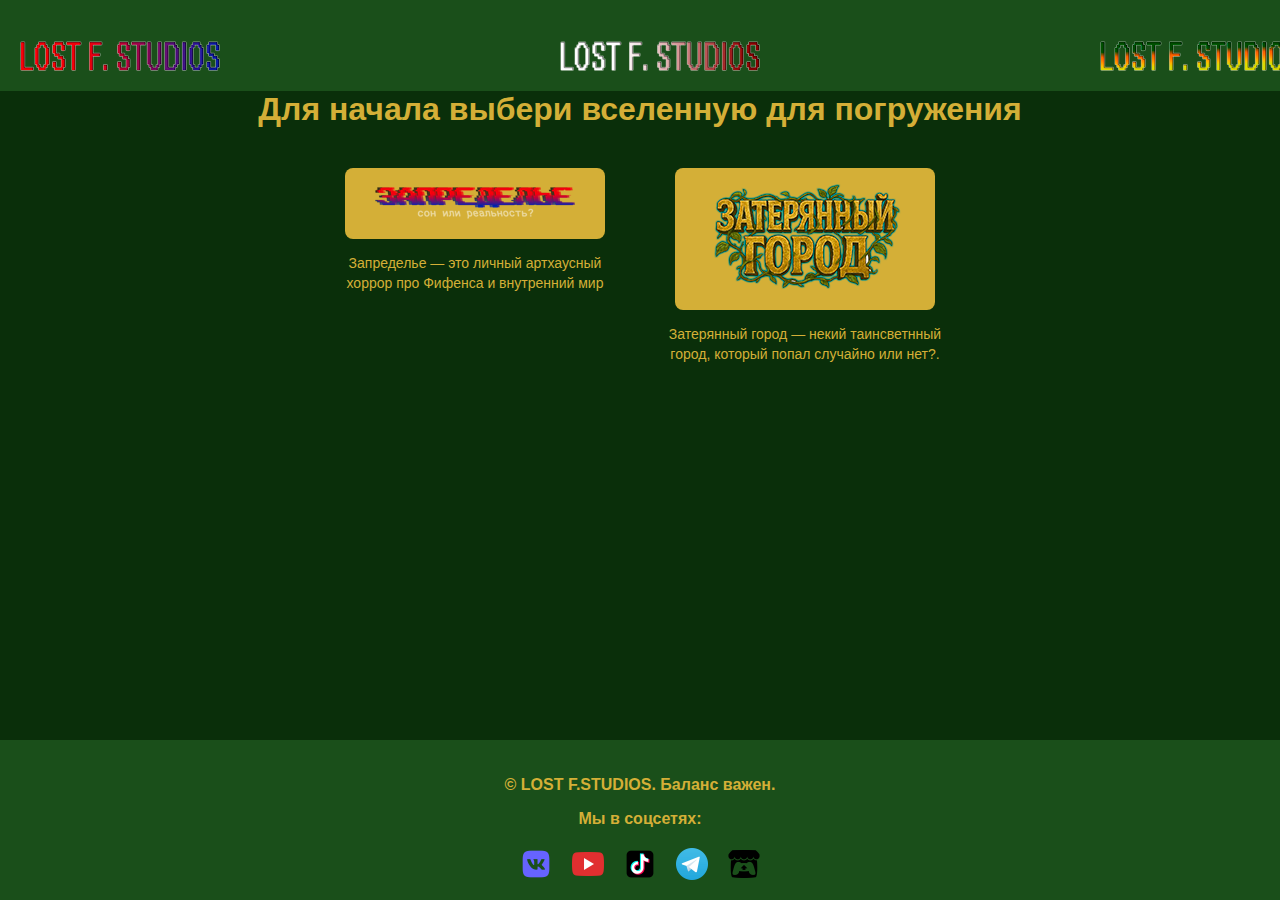
<file: index.html>
<!DOCTYPE html>
<html lang="ru">
<head>
    <meta charset="UTF-8">
    <meta name="viewport" content="width=device-width, initial-scale=1.0">
    <title>LOST F.STUDIOS | Портал вселенных</title>
    <link rel="stylesheet" href="style.css">
	<link rel="icon" type="image/x-icon" href="icon.png">
</head>
<body class="theme-lost-city"> <!-- Изначально активна тема Затерянного Города -->

    <!-- ШАПКА -->
    <header class="header">
        <div class="logomain">
            <img src="lfslogob.png" alt="LFS Запределье">
            <img src="lfslogoc.png" alt="LFS Канал">
            <img src="lfslogols.png" alt="LFS ЗГ">
        </div>
    </header>

    <!-- ЦЕНТР - НАВИГАЦИЯ ПО ВСЕЛЕННЫМ -->
		
    <main class="main">
    <h1 div class="main_title">Для начала выбери вселенную для погружения</h1>
    
    <div class="universes-tabs">
        
        <!-- Вселенная 1 -->
        <div class="universe-option">
            <a href ="mainb.html" class="tab-button" data-theme="theme-beyond" onclick="changeTheme('theme-beyond')"><img src="logob.png" alt="Запределье"></a>
            <!-- ОПИСАНИЕ -->
            <p class="universe-description">Запределье — это личный артхаусный хоррор про Фифенса и внутренний мир</p>
        </div>
        
        <!-- Вселенная 2 -->
        <div class="universe-option">
            <a href ="mainl.html" class="tab-button" data-theme="theme-lost-city" onclick="changeTheme('theme-lost-city')"> <img src="logocity.png" alt="Затерянный город"></a>
            <!-- ОПИСАНИЕ -->
            <p class="universe-description">Затерянный город — некий таинсветнный город, который попал случайно или нет?.</p>
        </div>
        
    </div>
</main>

    <!-- ПОДВАЛ -->
    <footer class="footer">
        <div class="footer-content">
            <p>© LOST F.STUDIOS. Баланс важен.</p>
			<p>Мы в соцсетях:</p>
			<div class="social-links">
    <a href="https://vk.com/pvz2_atlantis" target="_blank" class="social-link">
        <img src="icons/vk.png" alt="Мы ВКонтакте">
    </a>
    <a href="https://www.youtube.com/@Fifens/videos" target="_blank" class="social-link">
        <img src="icons/youtube.png" alt="Наш YouTube">
    </a>
    <a href="https://www.tiktok.com/@fkruton?_t=ZN-8wLGDnD1auE&_r=1" target="_blank" class="social-link">
        <img src="icons/tiktok.png" alt="Наш tiktok">
    </a>
    <a href="https://t.me/+WqikJVV6C3hkYzY6" target="_blank" class="social-link">
        <img src="icons/telegram.png" alt="Наш Telegram">
    </a>
    <a href="https://itch.io" target="_blank" class="social-link">
        <img src="icons/itch.png" alt="Наш Itch.io">
    </a>
    <!-- Добавляй другие соцсети по аналогии -->
</div>
            <!-- Сюда потом добавишь ссылки на соцсети -->
        </div>
    </footer>

    <script src="script.js"></script>
</body>
</html>
</file>
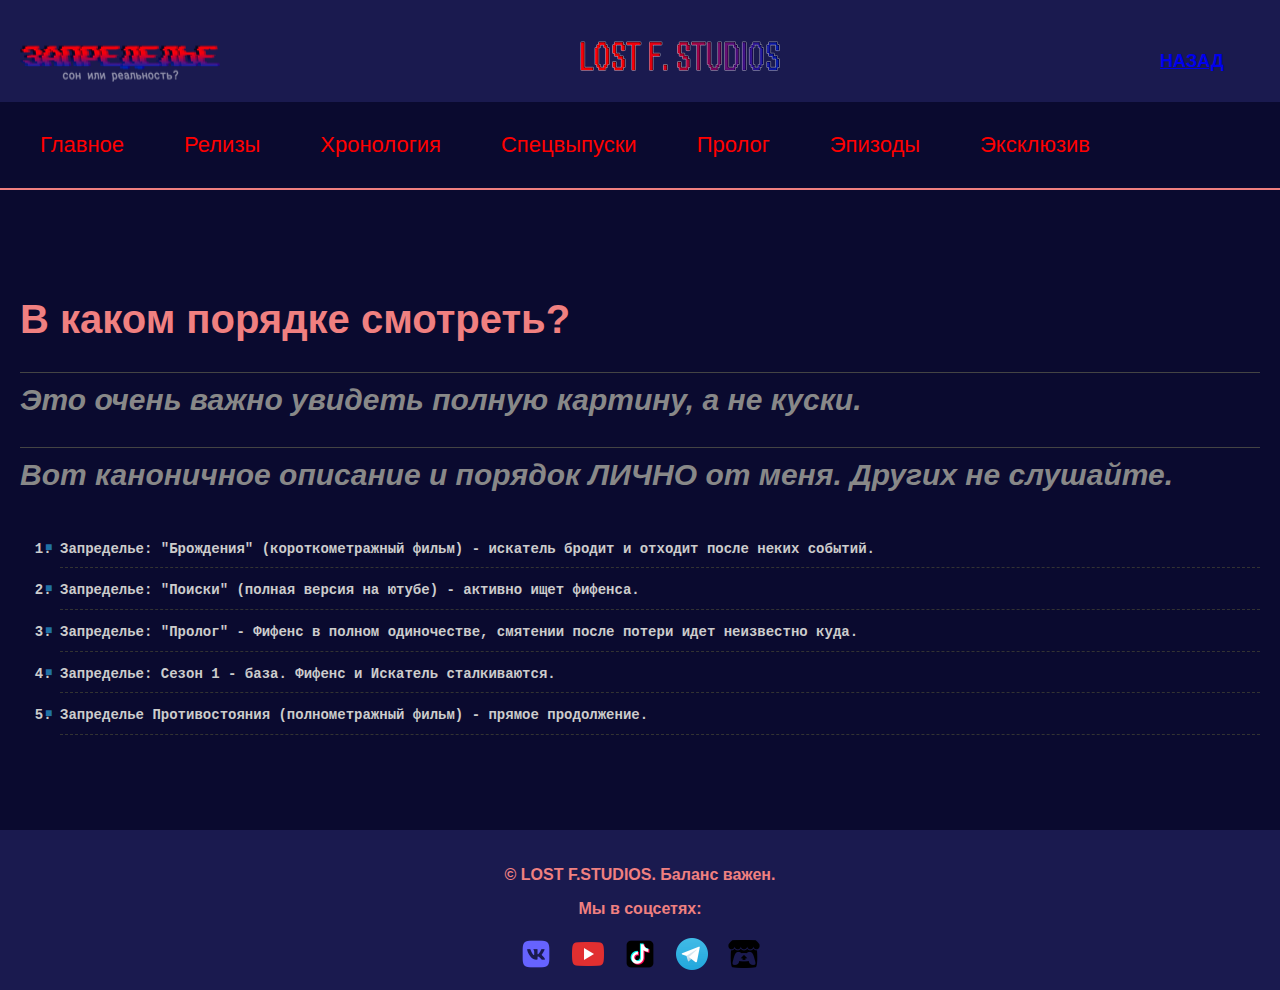
<file: chronologyb.html>
<!DOCTYPE html>
<html lang="ru">
<head>
    <meta charset="UTF-8">
    <meta name="viewport" content="width=device-width, initial-scale=1.0">
    <title>LOST F.STUDIOS | Портал вселенных</title>
    <link rel="stylesheet" href="style.css">
	<link rel="icon" type="image/x-icon" href="icon.png">
</head>
<body class="theme-beyond"> <!-- Изначально активна тема Затерянного Города -->

    <!-- ШАПКА -->
    <header class="header">
	<img src="logob.png" alt="Запределье">
        <div class="logo"><img src="lfslogob.png" alt="LFS Запределье"></div>
	<a href ="index.html" class="tab-button2">НАЗАД</a>
    </header>

    <!-- ЦЕНТР - НАВИГАЦИЯ ПО ВСЕЛЕННЫМ -->
		
<main class="main">
    <!-- Навигация -->
    <nav class="universe-tabs">
        <a href="mainb.html" class="nav-tab">Главное</a>
        <a href="releasesb.html" class="nav-tab">Релизы</a>
        <a href="chronologyb.html" class="nav-tab">Хронология</a>
        <a href="specialsb.html" class="nav-tab">Спецвыпуски</a>
        <a href="prologueb.html" class="nav-tab">Пролог</a>
        <a href="episodesb.html" class="nav-tab">Эпизоды</a>
        <a href="exclusiveb.html" class="nav-tab">Эксклюзив</a>
    </nav>

    <!-- Уникальный контент страницы -->
    <div class="content-block">
        <h1>В каком порядке смотреть? <h1>
        <p style="font-size: 30px;">Это очень важно увидеть полную картину, а не куски.</p>
		<p style="font-size: 30px;">Вот каноничное описание и порядок ЛИЧНО от меня. Других не слушайте.</p>
		<ol start = "1">
		<li>Запределье: "Брождения" (короткометражный фильм) - искатель бродит и отходит после неких событий.</li>
		<li>Запределье: "Поиски" (полная версия на ютубе) - активно ищет фифенса.</li>
		<li>Запределье: "Пролог" - Фифенс в полном одиночестве, смятении после потери идет неизвестно куда.</li>
		<li>Запределье: Сезон 1 - база. Фифенс и Искатель сталкиваются.</li>
		<li>Запределье Противостояния (полнометражный фильм) - прямое продолжение.</li>
		</ol>
        <!-- Твой уникальный контент для этой страницы -->
    </div>
</main>

    <!-- ПОДВАЛ -->
    <footer class="footer">
        <div class="footer-content">
            <p>© LOST F.STUDIOS. Баланс важен.</p>
			<p>Мы в соцсетях:</p>
			<div class="social-links">
    <a href="https://vk.com/pvz2_atlantis" target="_blank" class="social-link">
        <img src="icons/vk.png" alt="Мы ВКонтакте">
    </a>
    <a href="https://www.youtube.com/@Fifens/videos" target="_blank" class="social-link">
        <img src="icons/youtube.png" alt="Наш YouTube">
    </a>
    <a href="https://www.tiktok.com/@fkruton?_t=ZN-8wLGDnD1auE&_r=1" target="_blank" class="social-link">
        <img src="icons/tiktok.png" alt="Наш tiktok">
    </a>
    <a href="https://t.me/+WqikJVV6C3hkYzY6" target="_blank" class="social-link">
        <img src="icons/telegram.png" alt="Наш Telegram">
    </a>
    <a href="https://itch.io" target="_blank" class="social-link">
        <img src="icons/itch.png" alt="Наш Itch.io">
    </a>
    <!-- Добавляй другие соцсети по аналогии -->
</div>
            <!-- Сюда потом добавишь ссылки на соцсети -->
        </div>
    </footer>

    <script src="script.js"></script>
</body>
</html>
</file>
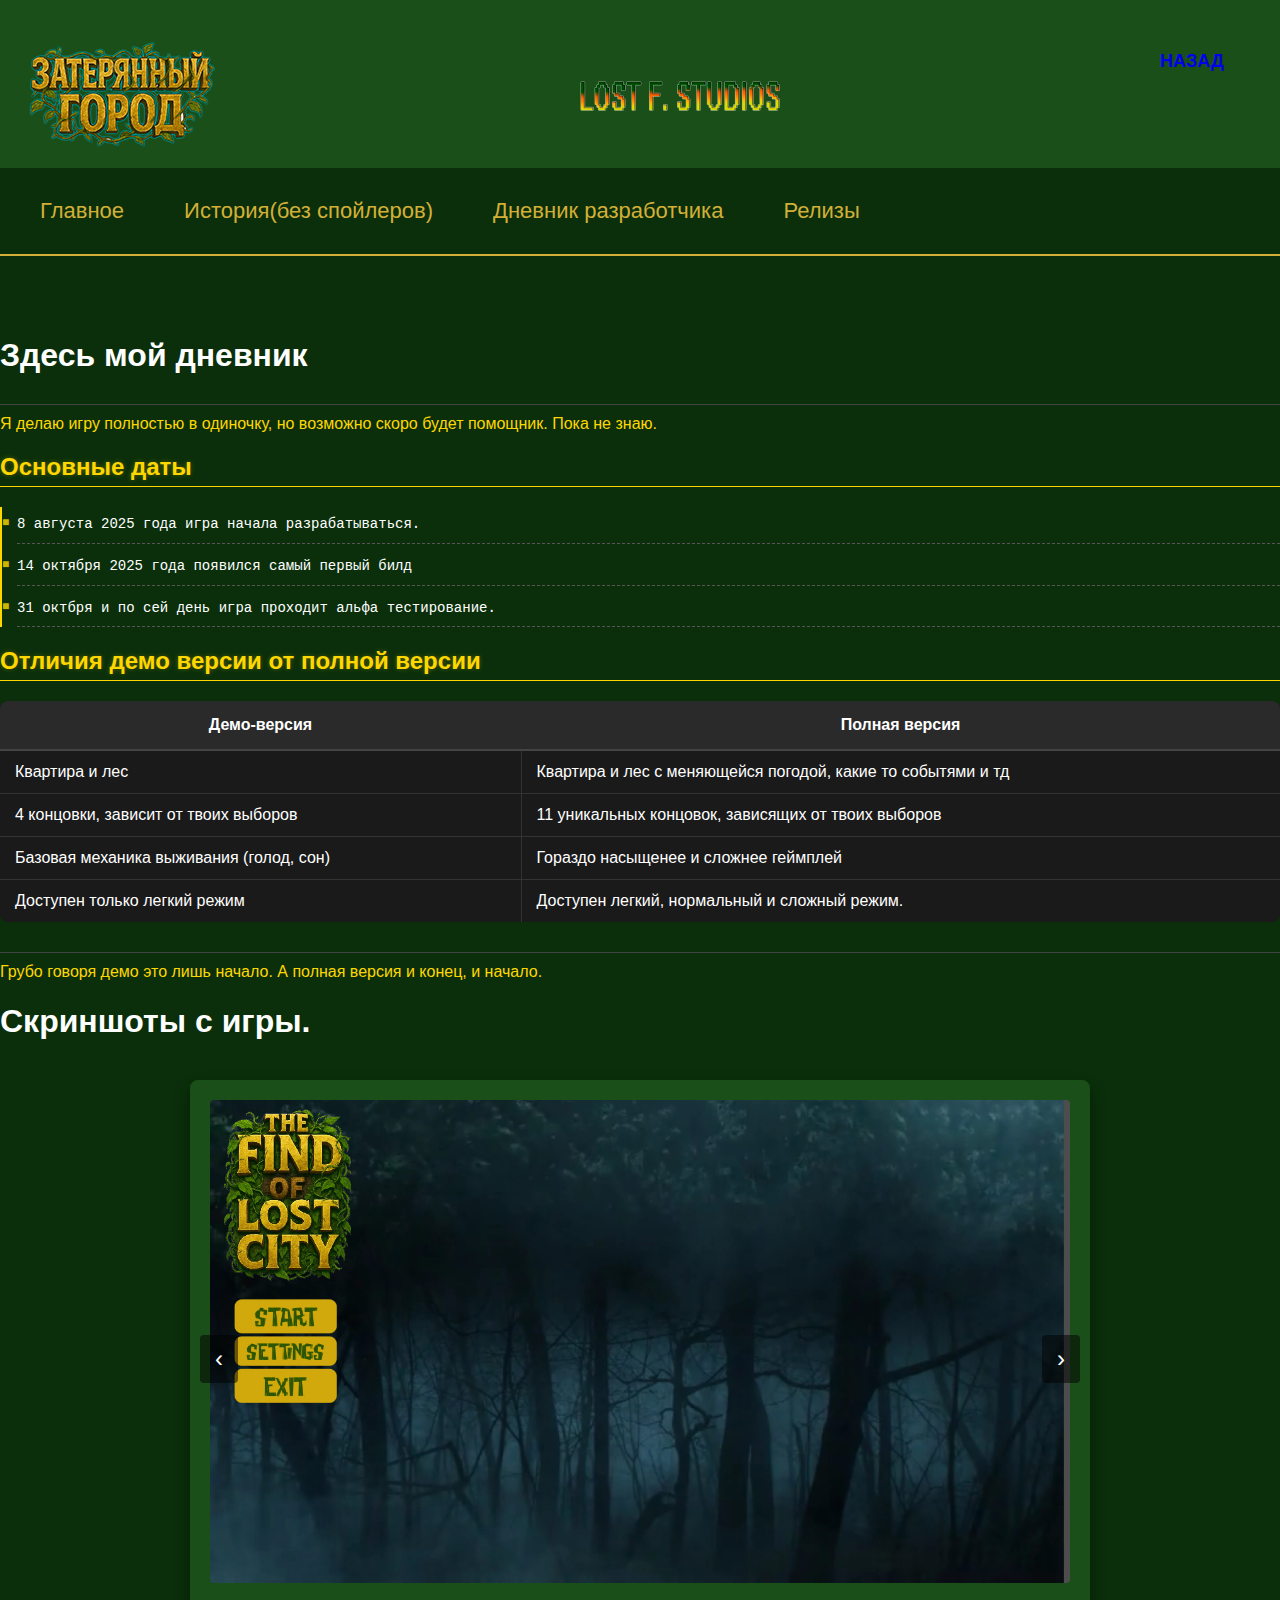
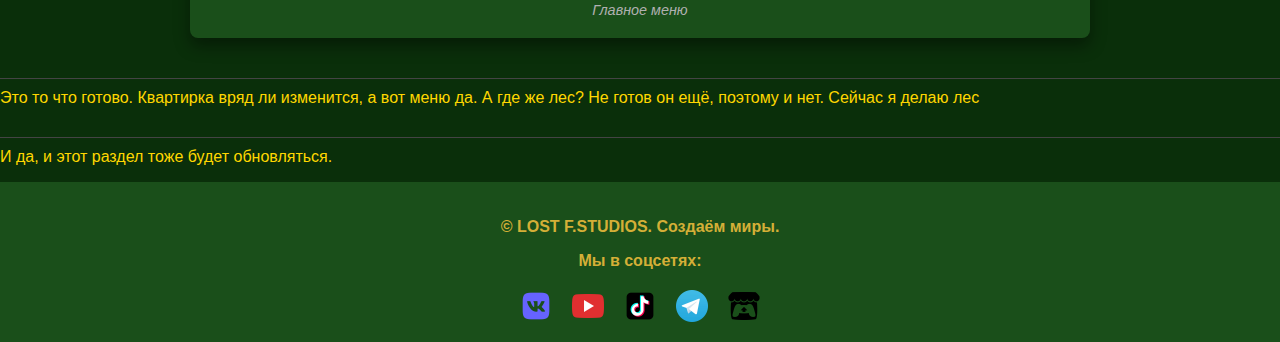
<file: diaryl.html>
<!DOCTYPE html>
<html lang="ru">
<head>
    <meta charset="UTF-8">
    <meta name="viewport" content="width=device-width, initial-scale=1.0">
    <title>LOST F.STUDIOS | Портал вселенных</title>
    <link rel="stylesheet" href="style.css">
	<link rel="icon" type="image/x-icon" href="icon.png">
</head>
<body class="theme-lost-city"> <!-- Изначально активна тема Затерянного Города -->

    <!-- ШАПКА -->
    <header class="headerls">
	<img src="logocity.png" alt="Запределье">
        <div class="logols"><img src="lfslogols.png" alt="LFS ЗГ"></div>
	<a href ="index.html" class="tab-button3">НАЗАД</a>
    </header>

    <!-- ЦЕНТР - НАВИГАЦИЯ ПО ВСЕЛЕННЫМ -->
		
<main class="main">
    <!-- Навигация -->
    <nav class="universe-tabsls">
        <a href="mainl.html" class="nav-tabls">Главное</a>
        <a href="historyls.html" class="nav-tabls">История(без спойлеров)</a>
        <a href="diaryl.html" class="nav-tabls">Дневник разработчика</a>
        <a href="releasels.html" class="nav-tabls">Релизы</a>
    </nav>

    <!-- Уникальный контент страницы -->
    <div class="content-blocklc">
        <h1>Здесь мой дневник</h1>
        <p>Я делаю игру полностью в одиночку, но возможно скоро будет помощник. Пока не знаю.</p>
        <div class="content-blocklc">
		<h2>Основные даты</h2>
        <ul>
		<li>8 августа 2025 года игра начала разрабатываться.</li>
		<li>14 октября 2025 года появился самый первый билд</li>
		<li>31 октбря и по сей день игра проходит альфа тестирование.</li>
        </ul> 
        </div>
        <h2>Отличия демо версии от полной версии</h2>
        <div class="version-table">
    <table>
        <thead>
            <tr>
                <th>Демо-версия</th>
                <th>Полная версия</th>
            </tr>
        </thead>
        <tbody>
            <tr>
                <td>Квартира и лес</td>
                <td>Квартира и лес с меняющейся погодой, какие то событями и тд</td>
            </tr>
            <tr>
                <td>4 концовки, зависит от твоих выборов</td>
                <td>11 уникальных концовок, зависящих от твоих выборов</td>
            </tr>
            <tr>
                <td>Базовая механика выживания (голод, сон)</td>
                <td>Гораздо насыщенее и сложнее геймплей</td>
            </tr>
            <tr>
                <td>Доступен только легкий режим</td>
                <td>Доступен легкий, нормальный и сложный режим.</td>
            </tr>
        </tbody>
    </table>
</div>
		<p>Грубо говоря демо это лишь начало. А полная версия и конец, и начало.</p>
        <h1>Скриншоты с игры. </h1>
       <div class="slider-container">
    <button class="slider-arrow prev" onclick="changeSlide(-1)">‹</button>
    
    <div class="slider">
        <div class="slide active">
            <img src="img/menu.jpg" alt="Главное меню игры">
            <figcaption>Главное меню</figcaption>
        </div>
        
        <div class="slide">
            <img src="img/house.jpg" alt="Вход в заброшенный дом">
            <figcaption>Исследование дома Леонарда</figcaption>
        </div>
        
        <div class="slide">
            <img src="img/house2.jpg" alt="Интерьер заброшенного дома">
            <figcaption>Интерьер дома Леонарда</figcaption>
        </div>
    </div>
    
    <button class="slider-arrow next" onclick="changeSlide(1)">›</button>
</div>
        <p>Это то что готово. Квартирка вряд ли изменится, а вот меню да. А где же лес? Не готов он ещё, поэтому и нет. Сейчас я делаю лес</p>
        <p>И да, и этот раздел тоже будет обновляться.</p>
    </div>
</main>

    <!-- ПОДВАЛ -->
    <footer class="footer">
        <div class="footer-content">
            <p>© LOST F.STUDIOS. Создаём миры.</p>
			<p>Мы в соцсетях:</p>
			<div class="social-links">
    <a href="https://vk.com/pvz2_atlantis" target="_blank" class="social-link">
        <img src="icons/vk.png" alt="Мы ВКонтакте">
    </a>
    <a href="https://www.youtube.com/@Fifens/videos" target="_blank" class="social-link">
        <img src="icons/youtube.png" alt="Наш YouTube">
    </a>
    <a href="https://www.tiktok.com/@fkruton?_t=ZN-8wLGDnD1auE&_r=1" target="_blank" class="social-link">
        <img src="icons/tiktok.png" alt="Наш tiktok">
    </a>
    <a href="https://t.me/+WqikJVV6C3hkYzY6" target="_blank" class="social-link">
        <img src="icons/telegram.png" alt="Наш Telegram">
    </a>
    <a href="https://itch.io" target="_blank" class="social-link">
        <img src="icons/itch.png" alt="Наш Itch.io">
    </a>
    <!-- Добавляй другие соцсети по аналогии -->
</div>
            <!-- Сюда потом добавишь ссылки на соцсети -->
        </div>
    </footer>

    <script src="script.js"></script>
</body>
</html>
</file>
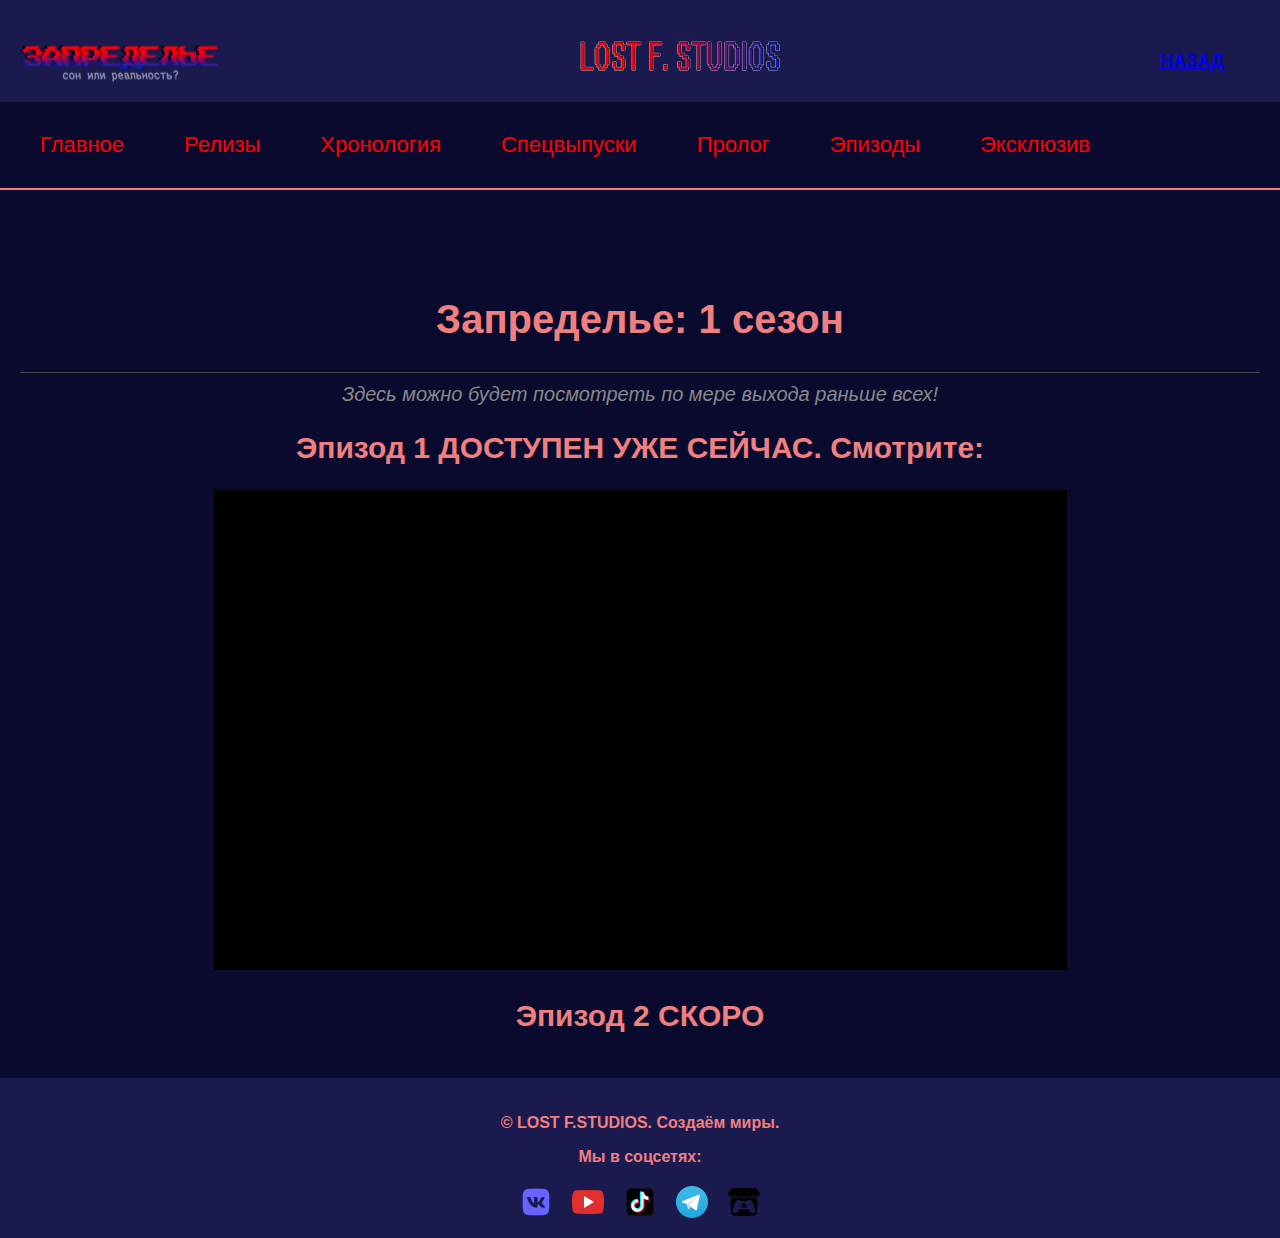
<file: episodesb.html>
<!DOCTYPE html>
<html lang="ru">
<head>
    <meta charset="UTF-8">
    <meta name="viewport" content="width=device-width, initial-scale=1.0">
    <title>LOST F.STUDIOS | Портал вселенных</title>
    <link rel="stylesheet" href="style.css">
	<link rel="icon" type="image/x-icon" href="icon.png">
</head>
<body class="theme-beyond"> <!-- Изначально активна тема Затерянного Города -->

    <!-- ШАПКА -->
    <header class="header">
	<img src="logob.png" alt="Запределье">
        <div class="logo"><img src="lfslogob.png" alt="LFS Запределье"></div>
	<a href ="index.html" class="tab-button2">НАЗАД</a>
    </header>

    <!-- ЦЕНТР - НАВИГАЦИЯ ПО ВСЕЛЕННЫМ -->
		
<main class="main">
    <!-- Навигация -->
    <nav class="universe-tabs">
        <a href="mainb.html" class="nav-tab">Главное</a>
        <a href="releasesb.html" class="nav-tab">Релизы</a>
        <a href="chronologyb.html" class="nav-tab">Хронология</a>
        <a href="specialsb.html" class="nav-tab">Спецвыпуски</a>
        <a href="prologueb.html" class="nav-tab">Пролог</a>
        <a href="episodesb.html" class="nav-tab">Эпизоды</a>
        <a href="exclusiveb.html" class="nav-tab">Эксклюзив</a>
    </nav>

    <!-- Уникальный контент страницы -->
    <center>
    <div class="content-block">
        <h1>Запределье: 1 сезон</h1>
        <p>Здесь можно будет посмотреть по мере выхода раньше всех!</p>
		<h2>Эпизод 1 ДОСТУПЕН УЖЕ СЕЙЧАС. Смотрите:</h2>
        <iframe src="https://vk.com/video_ext.php?oid=501972663&id=456239891&hd=2&hash=8ad07547b3ea15ab" width="853" height="480" style="background-color: #000" allow="autoplay; encrypted-media; fullscreen; picture-in-picture; screen-wake-lock;" frameborder="0" allowfullscreen></iframe>
        <h2>Эпизод 2 СКОРО</h2>
        </center>
        <!-- Твой уникальный контент для этой страницы -->
    </div>
</main>

    <!-- ПОДВАЛ -->
    <footer class="footer">
        <div class="footer-content">
            <p>© LOST F.STUDIOS. Создаём миры.</p>
			<p>Мы в соцсетях:</p>
			<div class="social-links">
    <a href="https://vk.com/pvz2_atlantis" target="_blank" class="social-link">
        <img src="icons/vk.png" alt="Мы ВКонтакте">
    </a>
    <a href="https://www.youtube.com/@Fifens/videos" target="_blank" class="social-link">
        <img src="icons/youtube.png" alt="Наш YouTube">
    </a>
    <a href="https://www.tiktok.com/@fkruton?_t=ZN-8wLGDnD1auE&_r=1" target="_blank" class="social-link">
        <img src="icons/tiktok.png" alt="Наш tiktok">
    </a>
    <a href="https://t.me/+WqikJVV6C3hkYzY6" target="_blank" class="social-link">
        <img src="icons/telegram.png" alt="Наш Telegram">
    </a>
    <a href="https://itch.io" target="_blank" class="social-link">
        <img src="icons/itch.png" alt="Наш Itch.io">
    </a>
    <!-- Добавляй другие соцсети по аналогии -->
</div>
            <!-- Сюда потом добавишь ссылки на соцсети -->
        </div>
    </footer>

    <script src="script.js"></script>
</body>
</html>
</file>
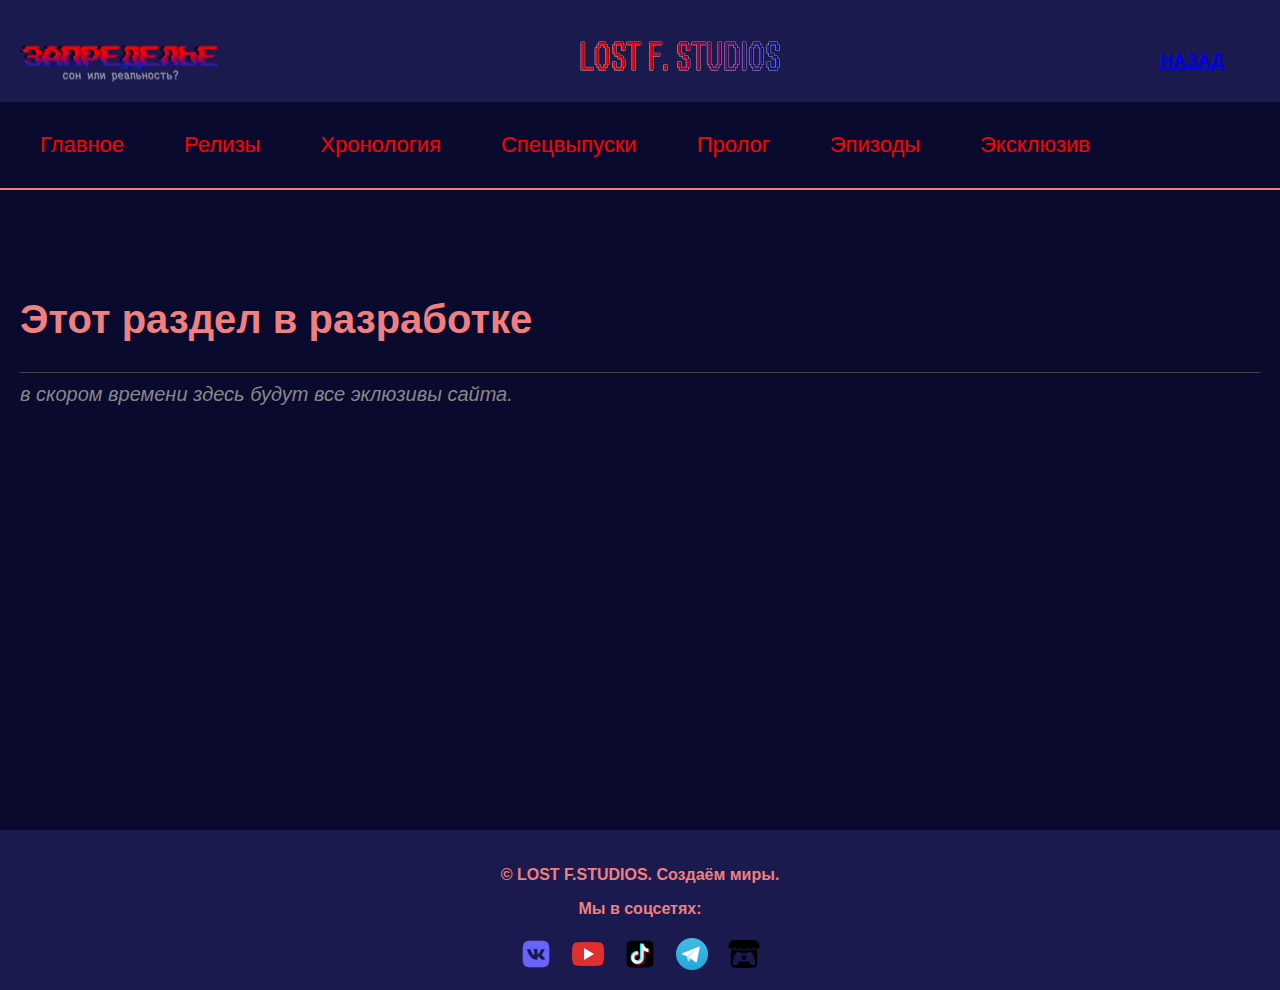
<file: exclusiveb.html>
<!DOCTYPE html>
<html lang="ru">
<head>
    <meta charset="UTF-8">
    <meta name="viewport" content="width=device-width, initial-scale=1.0">
    <title>LOST F.STUDIOS | Портал вселенных</title>
    <link rel="stylesheet" href="style.css">
	<link rel="icon" type="image/x-icon" href="icon.png">
</head>
<body class="theme-beyond"> <!-- Изначально активна тема Затерянного Города -->

    <!-- ШАПКА -->
    <header class="header">
	<img src="logob.png" alt="Запределье">
        <div class="logo"><img src="lfslogob.png" alt="LFS Запределье"></div>
	<a href ="index.html" class="tab-button2">НАЗАД</a>
    </header>

    <!-- ЦЕНТР - НАВИГАЦИЯ ПО ВСЕЛЕННЫМ -->
		
<main class="main">
    <!-- Навигация -->
    <nav class="universe-tabs">
        <a href="mainb.html" class="nav-tab">Главное</a>
        <a href="releasesb.html" class="nav-tab">Релизы</a>
        <a href="chronologyb.html" class="nav-tab">Хронология</a>
        <a href="specialsb.html" class="nav-tab">Спецвыпуски</a>
        <a href="prologueb.html" class="nav-tab">Пролог</a>
        <a href="episodesb.html" class="nav-tab">Эпизоды</a>
        <a href="exclusiveb.html" class="nav-tab">Эксклюзив</a>
    </nav>

    <!-- Уникальный контент страницы -->
    <div class="content-block">
        <h1>Этот раздел в разработке</h1>
        <p>в скором времени здесь будут все эклюзивы сайта.</p>
        <!-- Твой уникальный контент для этой страницы -->
    </div>
</main>

    <!-- ПОДВАЛ -->
    <footer class="footer">
        <div class="footer-content">
            <p>© LOST F.STUDIOS. Создаём миры.</p>
			<p>Мы в соцсетях:</p>
			<div class="social-links">
    <a href="https://vk.com/pvz2_atlantis" target="_blank" class="social-link">
        <img src="icons/vk.png" alt="Мы ВКонтакте">
    </a>
    <a href="https://www.youtube.com/@Fifens/videos" target="_blank" class="social-link">
        <img src="icons/youtube.png" alt="Наш YouTube">
    </a>
    <a href="https://www.tiktok.com/@fkruton?_t=ZN-8wLGDnD1auE&_r=1" target="_blank" class="social-link">
        <img src="icons/tiktok.png" alt="Наш tiktok">
    </a>
    <a href="https://t.me/+WqikJVV6C3hkYzY6" target="_blank" class="social-link">
        <img src="icons/telegram.png" alt="Наш Telegram">
    </a>
    <a href="https://itch.io" target="_blank" class="social-link">
        <img src="icons/itch.png" alt="Наш Itch.io">
    </a>
    <!-- Добавляй другие соцсети по аналогии -->
</div>
            <!-- Сюда потом добавишь ссылки на соцсети -->
        </div>
    </footer>

    <script src="script.js"></script>
</body>
</html>
</file>
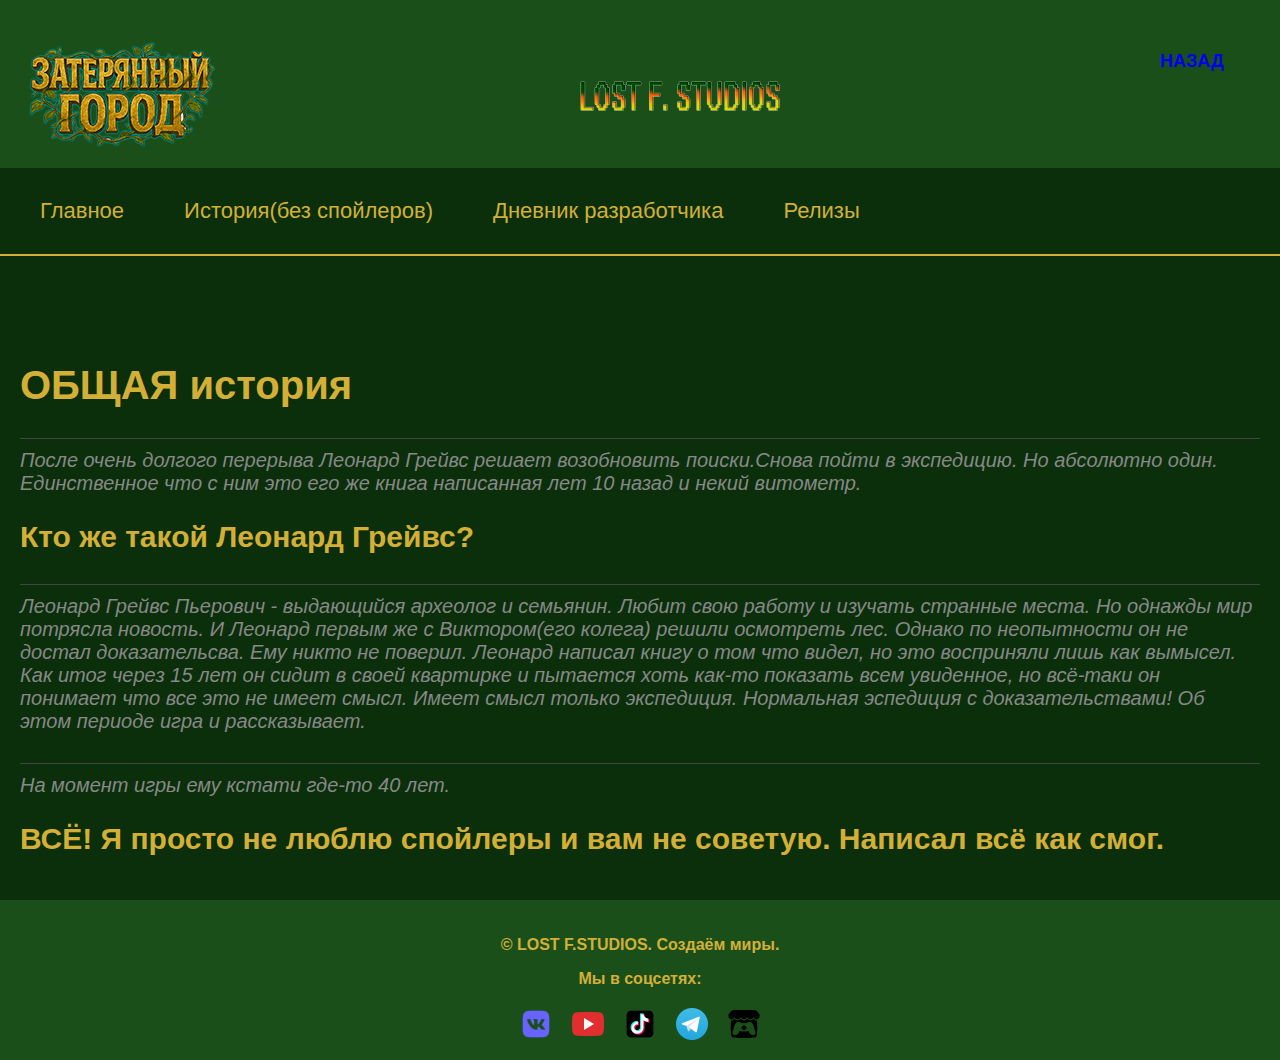
<file: historyls.html>
<!DOCTYPE html>
<html lang="ru">
<head>
    <meta charset="UTF-8">
    <meta name="viewport" content="width=device-width, initial-scale=1.0">
    <title>LOST F.STUDIOS | Портал вселенных</title>
    <link rel="stylesheet" href="style.css">
	<link rel="icon" type="image/x-icon" href="icon.png">
</head>
<body class="theme-lost-city"> <!-- Изначально активна тема Затерянного Города -->

    <!-- ШАПКА -->
    <header class="headerls">
	<img src="logocity.png" alt="Запределье">
        <div class="logols"><img src="lfslogols.png" alt="LFS ЗГ"></div>
	<a href ="index.html" class="tab-button3">НАЗАД</a>
    </header>

    <!-- ЦЕНТР - НАВИГАЦИЯ ПО ВСЕЛЕННЫМ -->
		
<main class="main">
    <!-- Навигация -->
    <nav class="universe-tabsls">
        <a href="mainl.html" class="nav-tabls">Главное</a>
        <a href="historyls.html" class="nav-tabls">История(без спойлеров)</a>
        <a href="diaryl.html" class="nav-tabls">Дневник разработчика</a>
        <a href="releasels.html" class="nav-tabls">Релизы</a>
    </nav>

    <!-- Уникальный контент страницы -->
    <div class="content-block">
        <h1>ОБЩАЯ история</h1>
         <p>После очень долгого перерыва Леонард Грейвс решает возобновить поиски.Снова пойти в экспедицию. Но абсолютно один. Единственное что с ним это его же книга написанная лет 10 назад и некий витометр.</p>
         <h2>Кто же такой Леонард Грейвс?</h2>
         <p>Леонард Грейвс Пьерович - выдающийся археолог и семьянин. Любит свою работу и изучать странные места. Но однажды мир потрясла новость. И Леонард первым же с Виктором(его колега) решили осмотреть лес. Однако по неопытности он не достал доказательсва. Ему никто не поверил. Леонард написал книгу о том что видел, но это восприняли лишь как вымысел. Как итог через 15 лет он сидит в своей квартирке и пытается хоть как-то показать всем увиденное, но всё-таки он понимает что все это не имеет смысл. Имеет смысл только экспедиция. Нормальная эспедиция с доказательствами! Об этом периоде игра и рассказывает.</p>
         <p>На момент игры ему кстати где-то 40 лет.</p>
         <h2>ВСЁ! Я просто не люблю спойлеры и вам не советую. Написал всё как смог.</h2>
    </div>
</main>

    <!-- ПОДВАЛ -->
    <footer class="footer">
        <div class="footer-content">
            <p>© LOST F.STUDIOS. Создаём миры.</p>
			<p>Мы в соцсетях:</p>
			<div class="social-links">
    <a href="https://vk.com/pvz2_atlantis" target="_blank" class="social-link">
        <img src="icons/vk.png" alt="Мы ВКонтакте">
    </a>
    <a href="https://www.youtube.com/@Fifens/videos" target="_blank" class="social-link">
        <img src="icons/youtube.png" alt="Наш YouTube">
    </a>
    <a href="https://www.tiktok.com/@fkruton?_t=ZN-8wLGDnD1auE&_r=1" target="_blank" class="social-link">
        <img src="icons/tiktok.png" alt="Наш tiktok">
    </a>
    <a href="https://t.me/+WqikJVV6C3hkYzY6" target="_blank" class="social-link">
        <img src="icons/telegram.png" alt="Наш Telegram">
    </a>
    <a href="https://itch.io" target="_blank" class="social-link">
        <img src="icons/itch.png" alt="Наш Itch.io">
    </a>
    <!-- Добавляй другие соцсети по аналогии -->
</div>
            <!-- Сюда потом добавишь ссылки на соцсети -->
        </div>
    </footer>

    <script src="script.js"></script>
</body>
</html>
</file>
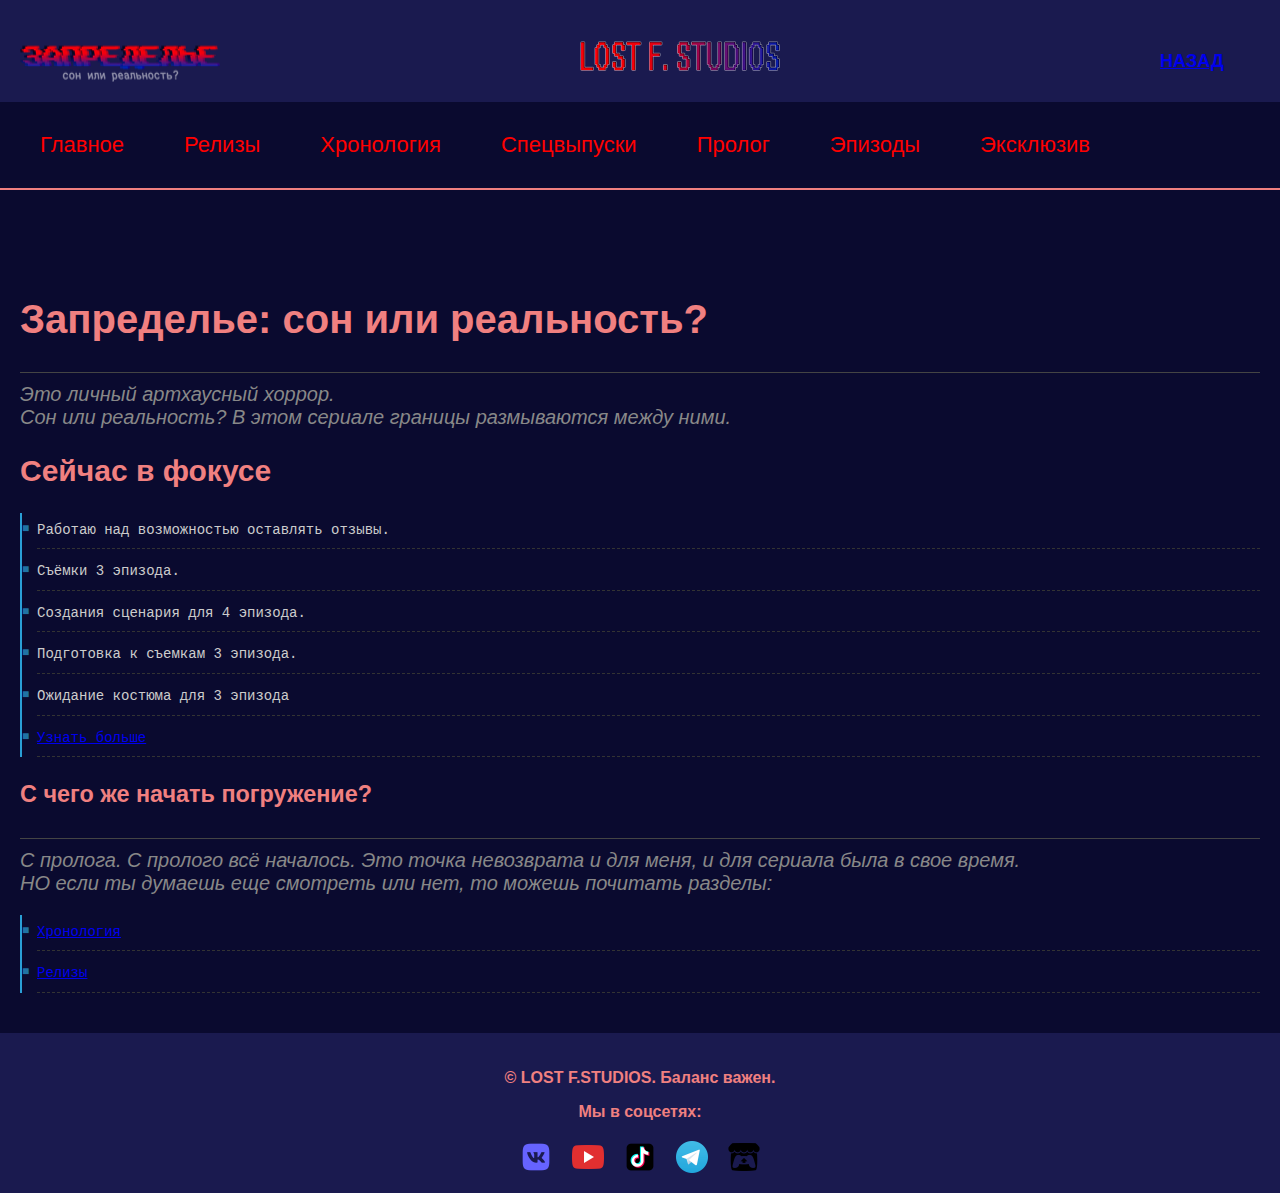
<file: mainb.html>
<!DOCTYPE html>
<html lang="ru">
<head>
    <meta charset="UTF-8">
    <meta name="viewport" content="width=device-width, initial-scale=1.0">
    <title>LOST F.STUDIOS | Портал вселенных</title>
    <link rel="stylesheet" href="style.css">
	<link rel="icon" type="image/x-icon" href="icon.png">
</head>
<body class="theme-beyond"> <!-- Изначально активна тема Затерянного Города -->

    <!-- ШАПКА -->
    <header class="header">
	<img src="logob.png" alt="Запределье">
        <div class="logo"><img src="lfslogob.png" alt="LFS Запределье"></div>
	<a href ="index.html" class="tab-button2">НАЗАД</a>
    </header>

    <!-- ЦЕНТР - НАВИГАЦИЯ ПО ВСЕЛЕННЫМ -->
		
<main class="main">
    <!-- Навигация -->
    <nav class="universe-tabs">
        <a href="mainb.html" class="nav-tab">Главное</a>
        <a href="releasesb.html" class="nav-tab">Релизы</a>
        <a href="chronologyb.html" class="nav-tab">Хронология</a>
        <a href="specialsb.html" class="nav-tab">Спецвыпуски</a>
        <a href="prologueb.html" class="nav-tab">Пролог</a>
        <a href="episodesb.html" class="nav-tab">Эпизоды</a>
        <a href="exclusiveb.html" class="nav-tab">Эксклюзив</a>
    </nav>

    <!-- Уникальный контент страницы -->
    <div class="content-block">
        <h1>Запределье: сон или реальность?</h1>
        <p>Это личный артхаусный хоррор. <br>Сон или реальность? В этом сериале границы размываются между ними.</p>
		<h2>Сейчас в фокусе</h2>
        <ul>
		<li>Работаю над возможностью оставлять отзывы.</li>
		<li>Съёмки 3 эпизода.</li>
		<li>Создания сценария для 4 эпизода.</li>
        <li>Подготовка к съемкам 3 эпизода.</li>
		<li>Ожидание костюма для 3 эпизода</li>
		<li><a href="releasesb.html">Узнать больше</a></li>
		</ul> 
		<h3>С чего же начать погружение?</h3>
        <p>С пролога. С пролого всё началось. Это точка невозврата и для меня, и для сериала была в свое время. 
		<br>НО если ты думаешь еще смотреть или нет, то можешь почитать разделы:</p>
		<ul>
		<li><a href="releasesb.html">Хронология</a></li>
		<li><a href="chronologyb.html">Релизы</a></li>
		</ul>		
		
        <!-- Твой уникальный контент для этой страницы -->
    </div>
</main>

    <!-- ПОДВАЛ -->
    <footer class="footer">
        <div class="footer-content">
            <p>© LOST F.STUDIOS. Баланс важен.</p>
			<p>Мы в соцсетях:</p>
			<div class="social-links">
    <a href="https://vk.com/pvz2_atlantis" target="_blank" class="social-link">
        <img src="icons/vk.png" alt="Мы ВКонтакте">
    </a>
    <a href="https://www.youtube.com/@Fifens/videos" target="_blank" class="social-link">
        <img src="icons/youtube.png" alt="Наш YouTube">
    </a>
    <a href="https://www.tiktok.com/@fkruton?_t=ZN-8wLGDnD1auE&_r=1" target="_blank" class="social-link">
        <img src="icons/tiktok.png" alt="Наш tiktok">
    </a>
    <a href="https://t.me/+WqikJVV6C3hkYzY6" target="_blank" class="social-link">
        <img src="icons/telegram.png" alt="Наш Telegram">
    </a>
    <a href="https://itch.io" target="_blank" class="social-link">
        <img src="icons/itch.png" alt="Наш Itch.io">
    </a>
    <!-- Добавляй другие соцсети по аналогии -->
</div>
            <!-- Сюда потом добавишь ссылки на соцсети -->
        </div>
    </footer>

    <script src="script.js"></script>
</body>
</html>
</file>
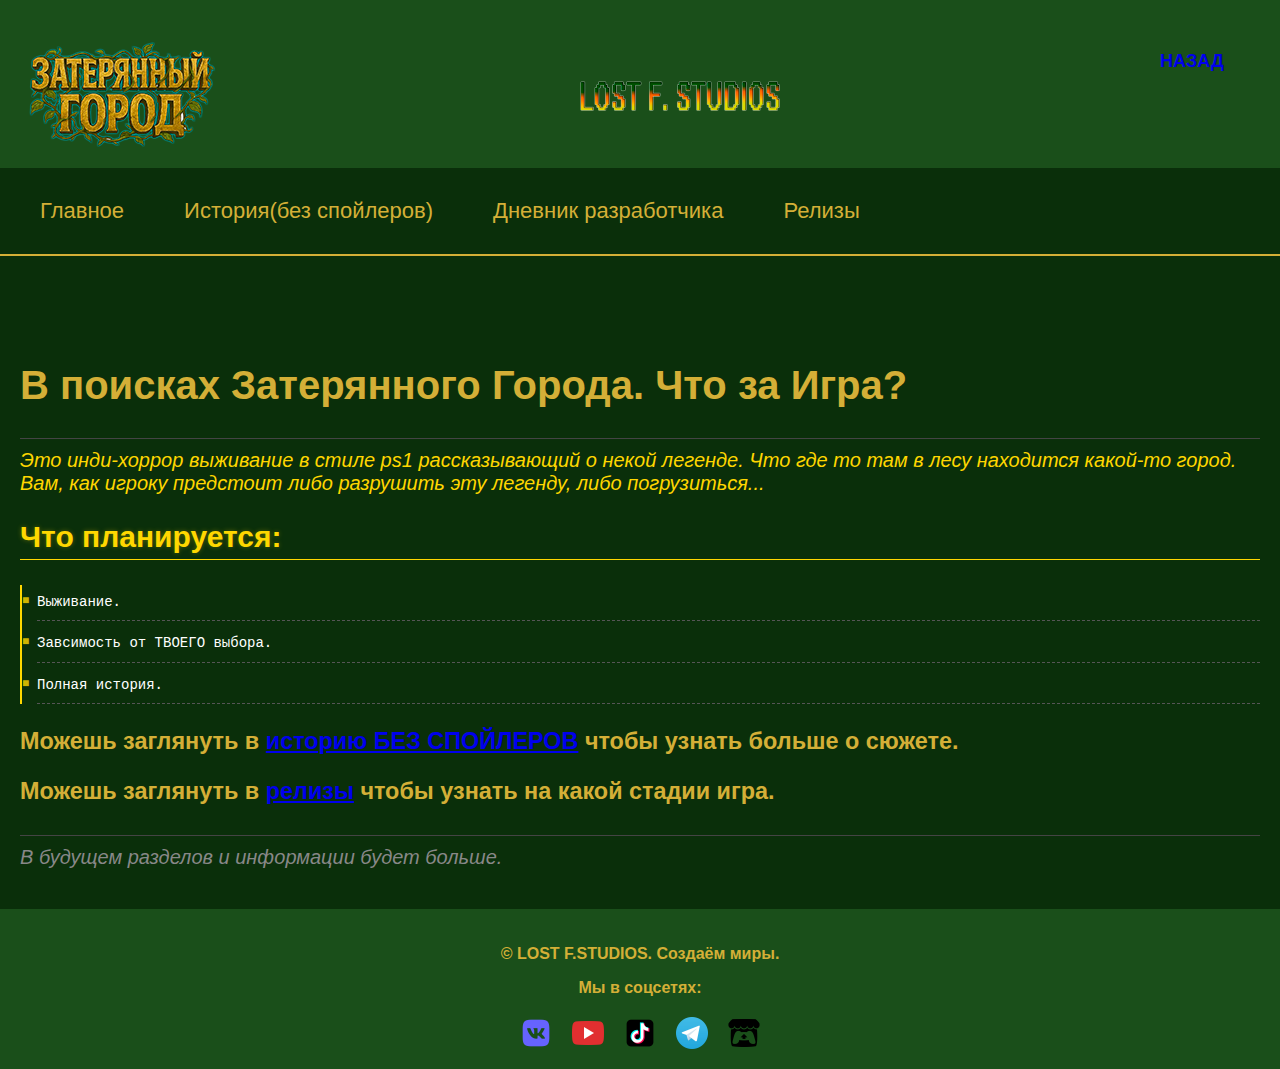
<file: mainl.html>
<!DOCTYPE html>
<html lang="ru">
<head>
    <meta charset="UTF-8">
    <meta name="viewport" content="width=device-width, initial-scale=1.0">
    <title>LOST F.STUDIOS | Портал вселенных</title>
    <link rel="stylesheet" href="style.css">
	<link rel="icon" type="image/x-icon" href="icon.png">
</head>
<body class="theme-lost-city"> <!-- Изначально активна тема Затерянного Города -->

    <!-- ШАПКА -->
    <header class="headerls">
	<img src="logocity.png" alt="Запределье">
        <div class="logols"><img src="lfslogols.png" alt="LFS ЗГ"></div>
	<a href ="index.html" class="tab-button3">НАЗАД</a>
    </header>

    <!-- ЦЕНТР - НАВИГАЦИЯ ПО ВСЕЛЕННЫМ -->
		
<main class="main">
    <!-- Навигация -->
    <nav class="universe-tabsls">
        <a href="mainl.html" class="nav-tabls">Главное</a>
        <a href="historyls.html" class="nav-tabls">История(без спойлеров)</a>
        <a href="diaryl.html" class="nav-tabls">Дневник разработчика</a>
        <a href="releasels.html" class="nav-tabls">Релизы</a>
    </nav>

    <!-- Уникальный контент страницы -->
    <div class="content-block">
        <h1>В поисках Затерянного Города. Что за Игра?</h1>
        <div class="content-blocklc">
        <p>Это инди-хоррор выживание в стиле ps1 рассказывающий о некой легенде. Что где то там в лесу находится какой-то город. <br>Вам, как игроку предстоит либо разрушить эту легенду, либо погрузиться...</p>
		<h2>Что планируется:</h2>
        <ul>
		<li>Выживание.</li>
		<li>Завсимость от ТВОЕГО выбора.</li>
		<li>Полная история.</li>
		</ul> 
        </div>
		<h3>Можешь заглянуть в <a href="historyls.html">историю БЕЗ СПОЙЛЕРОВ</a> чтобы узнать больше о сюжете.</h3>
        <h3>Можешь заглянуть в <a href="releasels.html">релизы</a> чтобы узнать на какой стадии игра.</h3>	
		<p>В будущем разделов и информации будет больше.</p>
        <!-- Твой уникальный контент для этой страницы -->
    </div>
</main>

    <!-- ПОДВАЛ -->
    <footer class="footer">
        <div class="footer-content">
            <p>© LOST F.STUDIOS. Создаём миры.</p>
			<p>Мы в соцсетях:</p>
			<div class="social-links">
    <a href="https://vk.com/pvz2_atlantis" target="_blank" class="social-link">
        <img src="icons/vk.png" alt="Мы ВКонтакте">
    </a>
    <a href="https://www.youtube.com/@Fifens/videos" target="_blank" class="social-link">
        <img src="icons/youtube.png" alt="Наш YouTube">
    </a>
    <a href="https://www.tiktok.com/@fkruton?_t=ZN-8wLGDnD1auE&_r=1" target="_blank" class="social-link">
        <img src="icons/tiktok.png" alt="Наш tiktok">
    </a>
    <a href="https://t.me/+WqikJVV6C3hkYzY6" target="_blank" class="social-link">
        <img src="icons/telegram.png" alt="Наш Telegram">
    </a>
    <a href="https://itch.io" target="_blank" class="social-link">
        <img src="icons/itch.png" alt="Наш Itch.io">
    </a>
    <!-- Добавляй другие соцсети по аналогии -->
</div>
            <!-- Сюда потом добавишь ссылки на соцсети -->
        </div>
    </footer>

    <script src="script.js"></script>
</body>
</html>
</file>
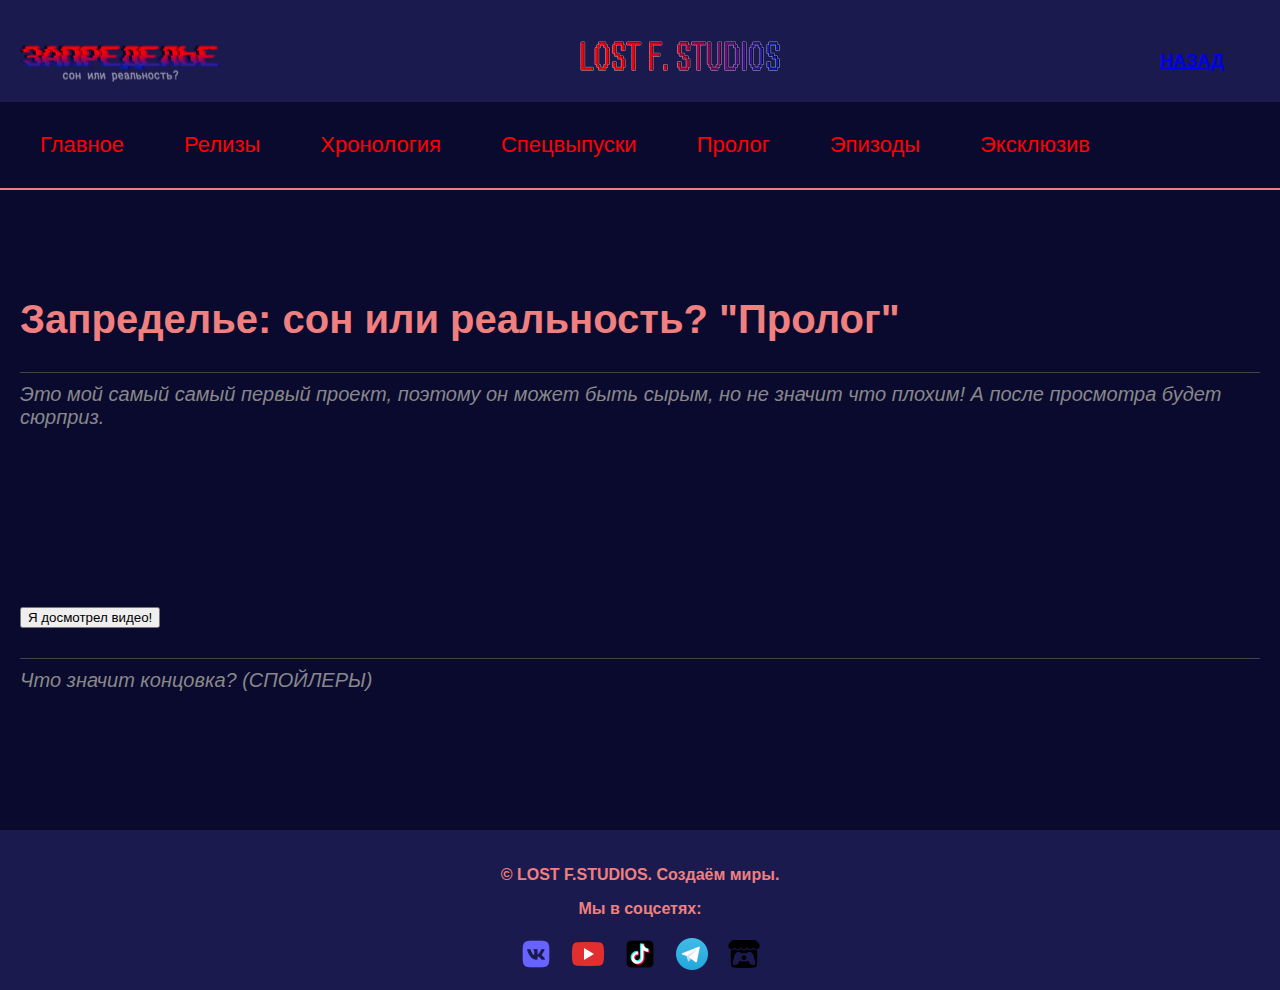
<file: prologueb.html>
<!DOCTYPE html>
<html lang="ru">
<head>
    <meta charset="UTF-8">
    <meta name="viewport" content="width=device-width, initial-scale=1.0">
    <title>LOST F.STUDIOS | Портал вселенных</title>
    <link rel="stylesheet" href="style.css">
	<link rel="icon" type="image/x-icon" href="icon.png">
</head>
<body class="theme-beyond"> <!-- Изначально активна тема Затерянного Города -->

    <!-- ШАПКА -->
    <header class="header">
    <img src="logob.png" alt="Запределье">
        <div class="logo"><img src="lfslogob.png" alt="LFS Запределье"></div>
    <a href ="index.html" class="tab-button2">НАЗАД</a>
    </header>

    <!-- ЦЕНТР - НАВИГАЦИЯ ПО ВСЕЛЕННЫМ -->
		
<main class="main">
    <!-- Навигация -->
    <nav class="universe-tabs">
        <a href="mainb.html" class="nav-tab">Главное</a>
        <a href="releasesb.html" class="nav-tab">Релизы</a>
        <a href="chronologyb.html" class="nav-tab">Хронология</a>
        <a href="specialsb.html" class="nav-tab">Спецвыпуски</a>
        <a href="prologueb.html" class="nav-tab">Пролог</a>
        <a href="episodesb.html" class="nav-tab">Эпизоды</a>
        <a href="exclusiveb.html" class="nav-tab">Эксклюзив</a>
    </nav>

    <!-- Уникальный контент страницы -->
    <div class="content-block">
        <h1>Запределье: сон или реальность? "Пролог"</h1>
        <p>Это мой самый самый первый проект, поэтому он может быть сырым, но не значит что плохим! А после просмотра будет сюрприз.</p>
        <center>
		<script src="https://cdn.fluidplayer.com/v3/current/fluidplayer.min.js"></script>
<video id="ЗАПРЕДЕЛЬЕ%20-%20Пролог%20ПОГРУЖЕНИЕ%20%5Bget.gt%5D"><source src="https://ia801703.us.archive.org/3/items/prologueb/ЗАПРЕДЕЛЬЕ%20-%20Пролог%20ПОГРУЖЕНИЕ%20%5Bget.gt%5D.mp4" type="video/mp4" />
<script>
    var myFP = fluidPlayer('ЗАПРЕДЕЛЬЕ%20-%20Пролог%20ПОГРУЖЕНИЕ%20%5Bget.gt%5D', {
    "layoutControls": {
        "controlBar": {
            "autoHideTimeout": 3,
            "animated": true,
            "autoHide": true
        },
        // ТВОЯ БРЕНДИРОВАННАЯ НАДПИСЬ
        "htmlOnPauseBlock": {
            "html": "<div style='color: #f08080; font-family: sans-serif; font-size: 24px; text-align: center; position: absolute; top: 20px; width: 100%; text-shadow: 2px 2px 4px rgba(0,0,0,0.8);'>Lost F. Studios</div>",
            "height": null, // УБИРАЕМ ЖЁСТКИЕ РАЗМЕРЫ!
            "width": null
        },
        "autoPlay": false,
        "mute": true,
        "allowTheatre": true,
        "playPauseAnimation": true,
        "playbackRateEnabled": false,
        "allowDownload": false,
        "playButtonShowing": false,
        "fillToContainer": true,
        "primaryColor": "#f08080",
        "posterImage": "img/plogue.jpg"
    },
    "vastOptions": {
        "adList": [],
        "adCTAText": false,
        "adCTATextPosition": ""
    }
});

</script>
    </center>
               <!-- Кнопка для теста (потом удалишь) -->
    <button id="test-button">Я досмотрел видео!</button>
    <p>Что значит концовка? (СПОЙЛЕРЫ)</p>
    <div class="secret" id="secret-text">
        <i>Фифенс упал у подножия горы не из-за алкоголя. Он не выдержал этой вины. Что-то им движет. Сцена с человеком в маске петуха означает, что он уже там. А сцена самая последняя это Искатель! Больше я ни слова не напишу.</i>
    </div>
</div>
        </div>
    </div>
</main>

    <!-- ПОДВАЛ -->
    <footer class="footer">
        <div class="footer-content">
            <p>© LOST F.STUDIOS. Создаём миры.</p>
			<p>Мы в соцсетях:</p>
			<div class="social-links">
    <a href="https://vk.com/pvz2_atlantis" target="_blank" class="social-link">
        <img src="icons/vk.png" alt="Мы ВКонтакте">
    </a>
    <a href="https://www.youtube.com/@Fifens/videos" target="_blank" class="social-link">
        <img src="icons/youtube.png" alt="Наш YouTube">
    </a>
    <a href="https://www.tiktok.com/@fkruton?_t=ZN-8wLGDnD1auE&_r=1" target="_blank" class="social-link">
        <img src="icons/tiktok.png" alt="Наш tiktok">
    </a>
    <a href="https://t.me/+WqikJVV6C3hkYzY6" target="_blank" class="social-link">
        <img src="icons/telegram.png" alt="Наш Telegram">
    </a>
    <a href="https://itch.io" target="_blank" class="social-link">
        <img src="icons/itch.png" alt="Наш Itch.io">
    </a>
    <!-- Добавляй другие соцсети по аналогии -->
</div>
            <!-- Сюда потом добавишь ссылки на соцсети -->
        </div>
    </footer>
<!-- Подключаем VK API с колбэком -->
<div id="vk-player"></div>
<script src="script.js"></script>
</body>
</html>
</file>
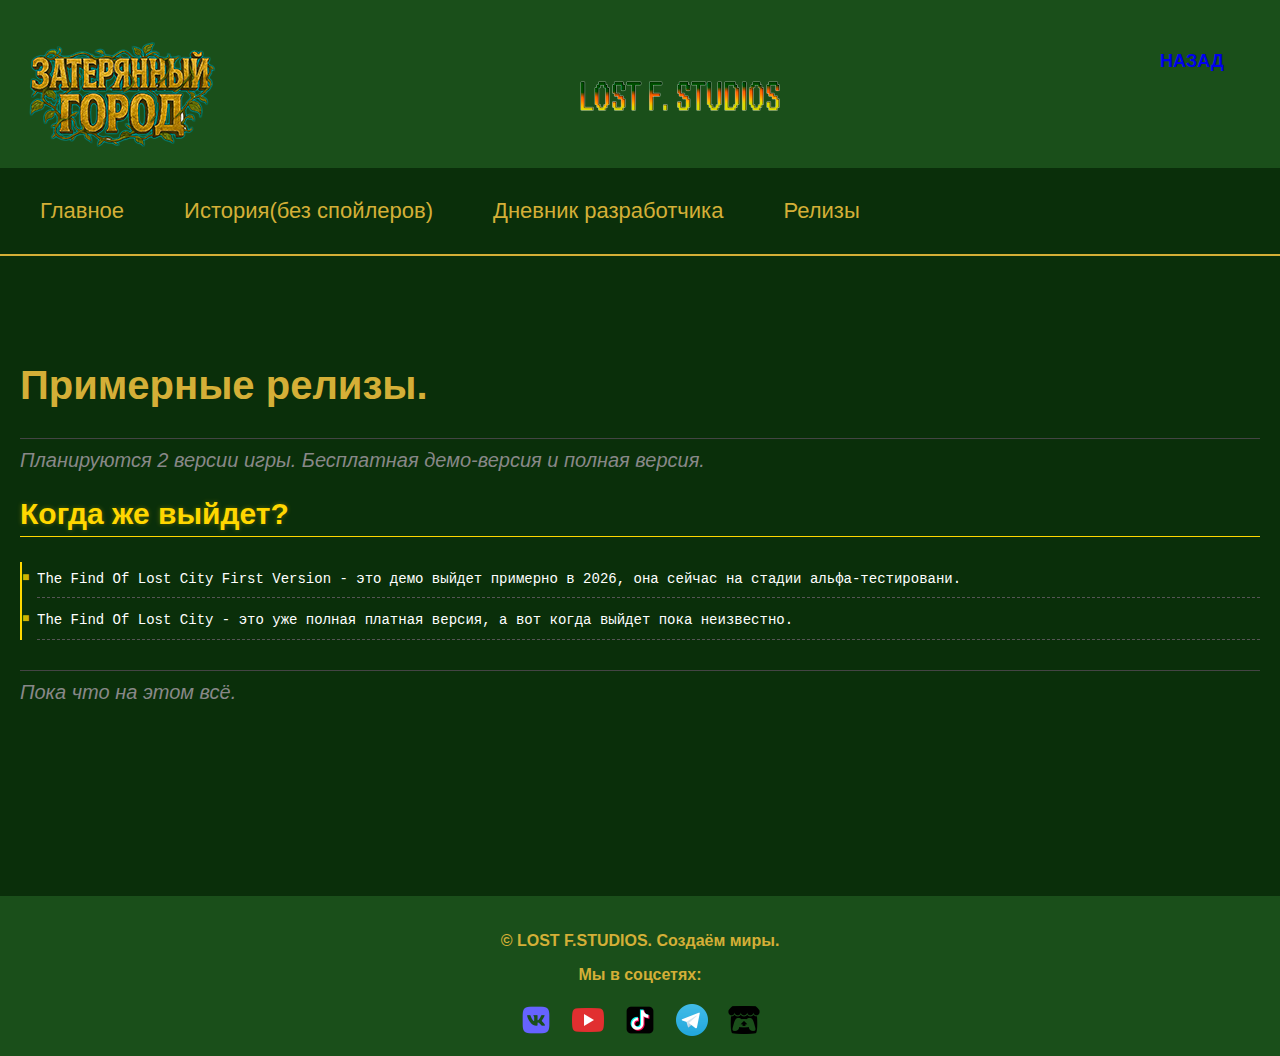
<file: releasels.html>
<!DOCTYPE html>
<html lang="ru">
<head>
    <meta charset="UTF-8">
    <meta name="viewport" content="width=device-width, initial-scale=1.0">
    <title>LOST F.STUDIOS | Портал вселенных</title>
    <link rel="stylesheet" href="style.css">
	<link rel="icon" type="image/x-icon" href="icon.png">
</head>
<body class="theme-lost-city"> <!-- Изначально активна тема Затерянного Города -->

    <!-- ШАПКА -->
    <header class="headerls">
	<img src="logocity.png" alt="Запределье">
        <div class="logols"><img src="lfslogols.png" alt="LFS ЗГ"></div>
	<a href ="index.html" class="tab-button3">НАЗАД</a>
    </header>

    <!-- ЦЕНТР - НАВИГАЦИЯ ПО ВСЕЛЕННЫМ -->
		
<main class="main">
    <!-- Навигация -->
    <nav class="universe-tabsls">
        <a href="mainl.html" class="nav-tabls">Главное</a>
        <a href="historyls.html" class="nav-tabls">История(без спойлеров)</a>
        <a href="diaryl.html" class="nav-tabls">Дневник разработчика</a>
        <a href="releasels.html" class="nav-tabls">Релизы</a>
    </nav>

    <!-- Уникальный контент страницы -->
           <div class="content-block">
        <h1>Примерные релизы.</h1>
        <p>Планируются 2 версии игры. Бесплатная демо-версия и полная версия.</p>
        <div class="content-blocklc">
		<h2>Когда же выйдет?</h2>
        <ul>
		<li>The Find Of Lost City First Version - это демо выйдет примерно в 2026, она сейчас на стадии альфа-тестировани.</li>
		<li>The Find Of Lost City - это уже полная платная версия, а вот когда выйдет пока неизвестно.</li>
        </div>
		<p>Пока что на этом всё.</p>
        <!-- Твой уникальный контент для этой страницы -->
    </div>
</main>

    <!-- ПОДВАЛ -->
    <footer class="footer">
        <div class="footer-content">
            <p>© LOST F.STUDIOS. Создаём миры.</p>
			<p>Мы в соцсетях:</p>
			<div class="social-links">
    <a href="https://vk.com/pvz2_atlantis" target="_blank" class="social-link">
        <img src="icons/vk.png" alt="Мы ВКонтакте">
    </a>
    <a href="https://www.youtube.com/@Fifens/videos" target="_blank" class="social-link">
        <img src="icons/youtube.png" alt="Наш YouTube">
    </a>
    <a href="https://www.tiktok.com/@fkruton?_t=ZN-8wLGDnD1auE&_r=1" target="_blank" class="social-link">
        <img src="icons/tiktok.png" alt="Наш tiktok">
    </a>
    <a href="https://t.me/+WqikJVV6C3hkYzY6" target="_blank" class="social-link">
        <img src="icons/telegram.png" alt="Наш Telegram">
    </a>
    <a href="https://itch.io" target="_blank" class="social-link">
        <img src="icons/itch.png" alt="Наш Itch.io">
    </a>
    <!-- Добавляй другие соцсети по аналогии -->
</div>
            <!-- Сюда потом добавишь ссылки на соцсети -->
        </div>
    </footer>

    <script src="script.js"></script>
</body>
</html>
</file>
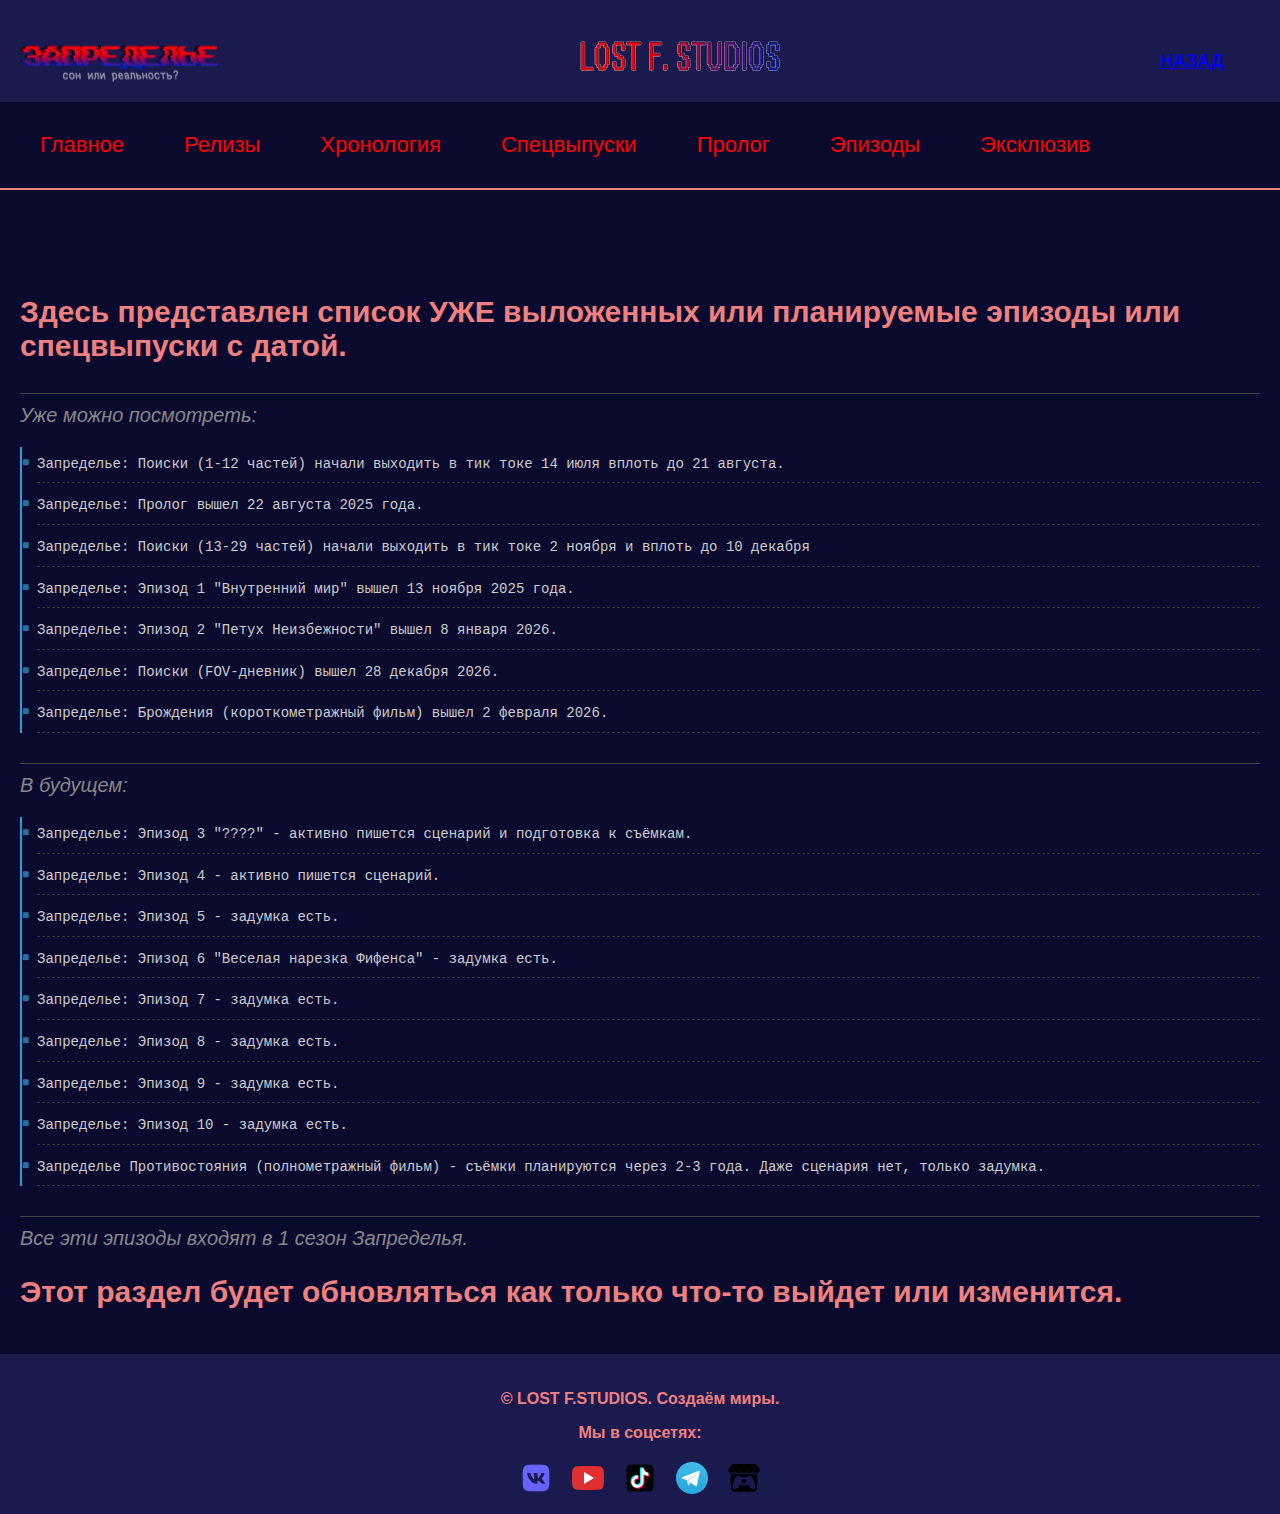
<file: releasesb.html>
<!DOCTYPE html>
<html lang="ru">
<head>
    <meta charset="UTF-8">
    <meta name="viewport" content="width=device-width, initial-scale=1.0">
    <title>LOST F.STUDIOS | Портал вселенных</title>
    <link rel="stylesheet" href="style.css">
	<link rel="icon" type="image/x-icon" href="icon.png">
</head>
<body class="theme-beyond"> <!-- Изначально активна тема Затерянного Города -->

    <!-- ШАПКА -->
    <header class="header">
	<img src="logob.png" alt="Запределье">
        <div class="logo"><img src="lfslogob.png" alt="LFS Запределье"></div>
	<a href ="index.html" class="tab-button2">НАЗАД</a>
    </header>

    <!-- ЦЕНТР - НАВИГАЦИЯ ПО ВСЕЛЕННЫМ -->
		
<main class="main">
    <!-- Навигация -->
    <nav class="universe-tabs">
        <a href="mainb.html" class="nav-tab">Главное</a>
        <a href="releasesb.html" class="nav-tab">Релизы</a>
        <a href="chronologyb.html" class="nav-tab">Хронология</a>
        <a href="specialsb.html" class="nav-tab">Спецвыпуски</a>
        <a href="prologueb.html" class="nav-tab">Пролог</a>
        <a href="episodesb.html" class="nav-tab">Эпизоды</a>
        <a href="exclusiveb.html" class="nav-tab">Эксклюзив</a>
    </nav>

    <!-- Уникальный контент страницы -->
    <div class="content-block">
        <h2>Здесь представлен список УЖЕ выложенных или планируемые эпизоды или спецвыпуски с датой.</h2>
        <p>Уже можно посмотреть:</p>
		<ul>
		<li>Запределье: Поиски (1-12 частей) начали выходить в тик токе 14 июля вплоть до 21 августа.</li>
		<li>Запределье: Пролог вышел 22 августа 2025 года.</li>
		<li>Запределье: Поиски (13-29 частей) начали выходить в тик токе 2 ноября и вплоть до 10 декабря</li>
        <li>Запределье: Эпизод 1 "Внутренний мир" вышел 13 ноября 2025 года.</li>
		<li>Запределье: Эпизод 2 "Петух Неизбежности" вышел 8 января 2026.</li>
		<li>Запределье: Поиски (FOV-дневник) вышел 28 декабря 2026.</li>
		<li>Запределье: Брождения (короткометражный фильм) вышел 2 февраля 2026.</li>
		</ul>
		<p>В будущем:</p>
		<ul>
		<li>Запределье: Эпизод 3 "????" - активно пишется сценарий и подготовка к съёмкам.</li>
		<li>Запределье: Эпизод 4  - активно пишется сценарий.</li>
		<li>Запределье: Эпизод 5  - задумка есть.</li>
		<li>Запределье: Эпизод 6 "Веселая нарезка Фифенса"  - задумка есть.</li>
		<li>Запределье: Эпизод 7  - задумка есть.</li>
		<li>Запределье: Эпизод 8  - задумка есть.</li>
		<li>Запределье: Эпизод 9  - задумка есть.</li>
		<li>Запределье: Эпизод 10  - задумка есть.</li>
		<li>Запределье Противостояния (полнометражный фильм) - съёмки планируются через 2-3 года. Даже сценария нет, только задумка.</li>
		</ul>
		<p>Все эти эпизоды входят в 1 сезон Запределья.</p>
		 <h2>Этот раздел будет обновляться как только что-то выйдет или изменится.</h2>
        <!-- Твой уникальный контент для этой страницы -->
    </div>
</main>

    <!-- ПОДВАЛ -->
    <footer class="footer">
        <div class="footer-content">
            <p>© LOST F.STUDIOS. Создаём миры.</p>
			<p>Мы в соцсетях:</p>
			<div class="social-links">
    <a href="https://vk.com/pvz2_atlantis" target="_blank" class="social-link">
        <img src="icons/vk.png" alt="Мы ВКонтакте">
    </a>
    <a href="https://www.youtube.com/@Fifens/videos" target="_blank" class="social-link">
        <img src="icons/youtube.png" alt="Наш YouTube">
    </a>
    <a href="https://www.tiktok.com/@fkruton?_t=ZN-8wLGDnD1auE&_r=1" target="_blank" class="social-link">
        <img src="icons/tiktok.png" alt="Наш tiktok">
    </a>
    <a href="https://t.me/+WqikJVV6C3hkYzY6" target="_blank" class="social-link">
        <img src="icons/telegram.png" alt="Наш Telegram">
    </a>
    <a href="https://itch.io" target="_blank" class="social-link">
        <img src="icons/itch.png" alt="Наш Itch.io">
    </a>
    <!-- Добавляй другие соцсети по аналогии -->
</div>
            <!-- Сюда потом добавишь ссылки на соцсети -->
        </div>
    </footer>

    <script src="script.js"></script>
</body>
</html>
</file>
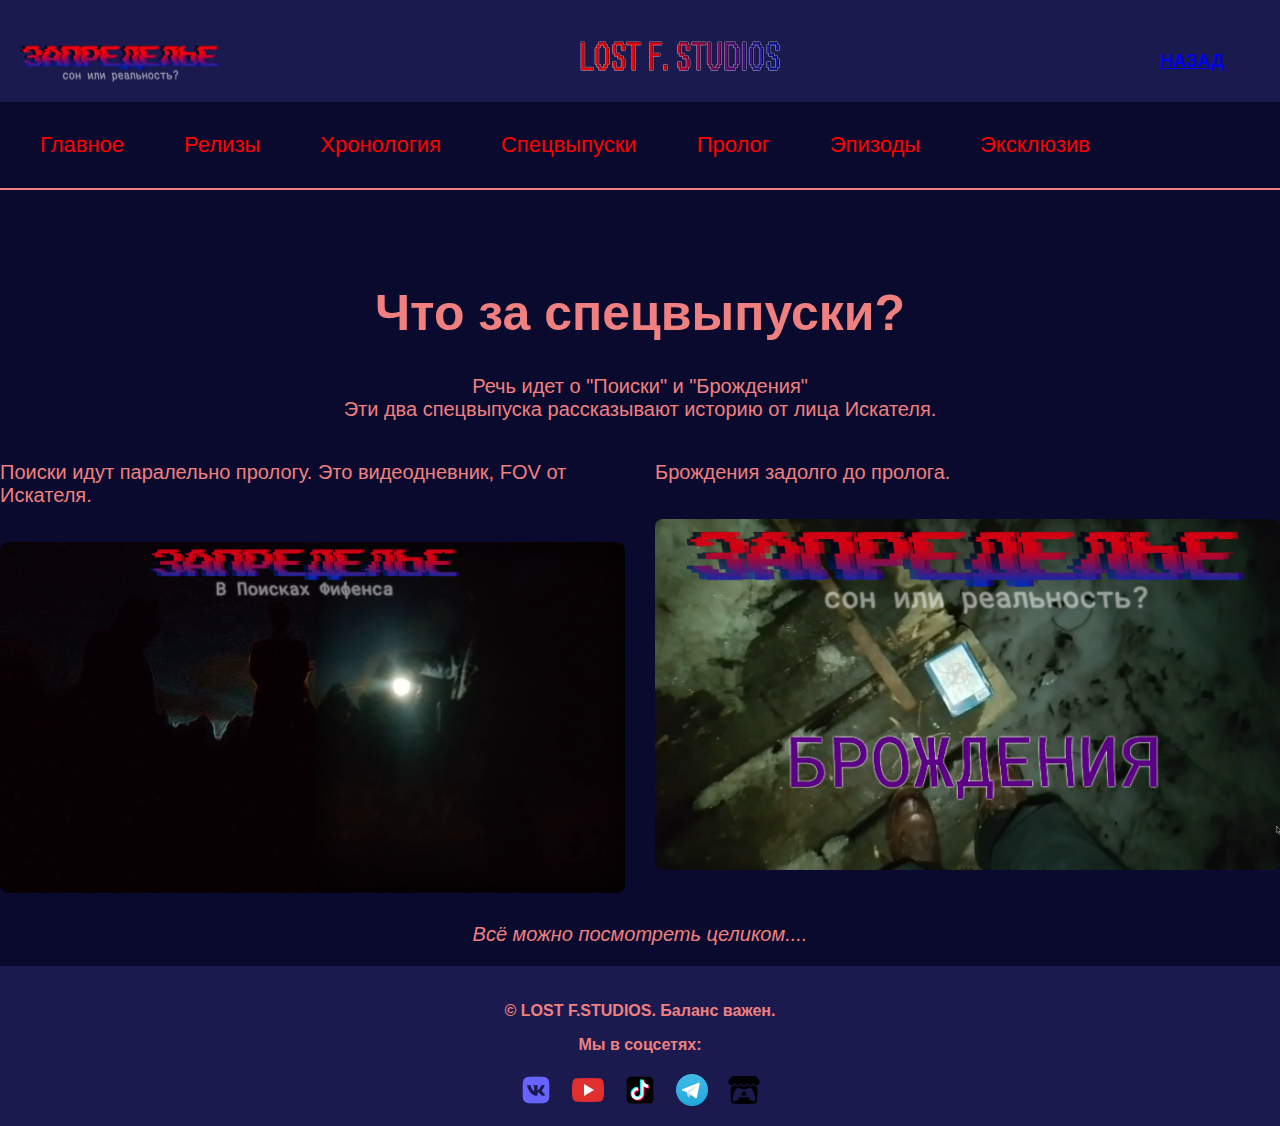
<file: specialsb.html>
<!DOCTYPE html>
<html lang="ru">
<head>
    <meta charset="UTF-8">
    <meta name="viewport" content="width=device-width, initial-scale=1.0">
    <title>LOST F.STUDIOS | Портал вселенных</title>
    <link rel="stylesheet" href="style.css">
	<link rel="icon" type="image/x-icon" href="icon.png">
</head>
<body class="theme-beyond"> <!-- Изначально активна тема Затерянного Города -->

    <!-- ШАПКА -->
    <header class="header">
	<img src="logob.png" alt="Запределье">
        <div class="logo"><img src="lfslogob.png" alt="LFS Запределье"></div>
	<a href ="index.html" class="tab-button2">НАЗАД</a>
    </header>

    <!-- ЦЕНТР - НАВИГАЦИЯ ПО ВСЕЛЕННЫМ -->
		
<main class="main">
    <!-- Навигация -->
    <nav class="universe-tabs">
        <a href="mainb.html" class="nav-tab">Главное</a>
        <a href="releasesb.html" class="nav-tab">Релизы</a>
        <a href="chronologyb.html" class="nav-tab">Хронология</a>
        <a href="specialsb.html" class="nav-tab">Спецвыпуски</a>
        <a href="prologueb.html" class="nav-tab">Пролог</a>
        <a href="episodesb.html" class="nav-tab">Эпизоды</a>
        <a href="exclusiveb.html" class="nav-tab">Эксклюзив</a>
    </nav>

    <!-- Уникальный контент страницы -->
   <div class="content-blocksp">
    <h1 style="font-size: 50px;text-align: center;">Что за спецвыпуски?</h1>
    <p style="font-size: 20px; text-align: center;">Речь идет о "Поиски" и "Брождения" <br>Эти два спецвыпуска рассказывают историю от лица Искателя.</p>

    <div class="specials-grid">
        <!-- Левая колонка - Поиски -->
        <div class="special-column">
            <div class="special-text">
                <p>Поиски идут паралельно прологу. Это видеодневник, FOV от Искателя.</p>
            </div>
            <img src="img/search2.jpg" alt="LFS поиски">
        </div>

        <!-- Правая колонка - Брождения -->
        <div class="special-column">
            <div class="special-text">
                <p>Брождения задолго до пролога.</p>
            </div>
            <img src="img/search1.png" alt="LFS брождения">
        </div>
    </div>

    <p class="update-notice">Всё можно посмотреть целиком....</p>
</div>
</main>

    <!-- ПОДВАЛ -->
    <footer class="footer">
        <div class="footer-content">
            <p>© LOST F.STUDIOS. Баланс важен.</p>
			<p>Мы в соцсетях:</p>
			<div class="social-links">
    <a href="https://vk.com/pvz2_atlantis" target="_blank" class="social-link">
        <img src="icons/vk.png" alt="Мы ВКонтакте">
    </a>
    <a href="https://www.youtube.com/@Fifens/videos" target="_blank" class="social-link">
        <img src="icons/youtube.png" alt="Наш YouTube">
    </a>
    <a href="https://www.tiktok.com/@fkruton?_t=ZN-8wLGDnD1auE&_r=1" target="_blank" class="social-link">
        <img src="icons/tiktok.png" alt="Наш tiktok">
    </a>
    <a href="https://t.me/+WqikJVV6C3hkYzY6" target="_blank" class="social-link">
        <img src="icons/telegram.png" alt="Наш Telegram">
    </a>
    <a href="https://itch.io" target="_blank" class="social-link">
        <img src="icons/itch.png" alt="Наш Itch.io">
    </a>
    <!-- Добавляй другие соцсети по аналогии -->
</div>
            <!-- Сюда потом добавишь ссылки на соцсети -->
        </div>
    </footer>

    <script src="script.js"></script>
</body>
</html>
</file>
<file: style.css>
/* БАЗОВЫЕ СТИЛИ И ОБЩИЕ ЭЛЕМЕНТЫ */
body {
    margin: 0;
    padding: 0;
    font-family: 'Arial', sans-serif;
    transition: all 0.5s ease; /* Плавное переключение тем */
    min-height: 100vh;
    display: flex;
    flex-direction: column;
}

.header {
    padding: 20px;
	padding-top:41px;
	display:flex;
	gap:360px;
    font-weight: bold;
}
.headerls {
    background-color: #1a4f1a;
    padding: 20px;
    padding-top:41px;
    display:flex;
    gap:360px;
    font-weight: bold;
}
.footer {
    padding: 20px;
    text-align: center;
    font-weight: bold;
}
.main {
    flex: 1;
    display: flex;
	flex-direction: column;
	gap: 40px;
}
.main_title {
    text-align: center;
	margin: 0;
}
.universe-option {
    display: flex;
    flex-direction: column;
    align-items: center;
    gap: 15px; /* Расстояние между кнопкой и текстом */
}

.universe-description {
    text-align: center;
    max-width: 300px; /* Чтобы текст не растягивался в одну строку */
    margin: 0;
    font-size: 14px;
    line-height: 1.4;
    /* Унаследует цвет от общей темы */
}
.universes-tabs {
    display: flex;
	justify-content: center;
    gap: 30px;
}

.tab-button {
    padding: 15px 30px;
    font-size: 18px;
    font-weight: bold;
    border: none;
    border-radius: 8px;
    cursor: pointer;
    transition: transform 0.3s ease, box-shadow 0.3s ease;
}

.tab-button:hover {
    transform: translateY(-5px);
    box-shadow: 0 10px 20px rgba(0,0,0,0.2);
	cursor: pointer;
}
.tab-button2 {
    padding: 10px 20px;
    font-size: 18px;
    font-weight: bold;
    border: none;
    border-radius: 8px;
    cursor: pointer;
    transition: transform 0.3s ease, box-shadow 0.3s ease;
}
.tab-button3 {
    padding: 10px 20px;
    font-size: 18px;
    font-weight: bold;
    border: none;
    border-radius: 8px;
    cursor: pointer;
    transition: transform 0.3s ease, box-shadow 0.3s ease;
    text-decoration: none;
}
.tab-button3:hover {
    transform: translateY(-5px);
    box-shadow: 0 10px 20px #00ffff;
    cursor: pointer;
}
.test-button {
    padding: 10px 20px;
    font-size: 18px;
    font-weight: bold;
    border: none;
    color: #F08080;
    border-radius: 8px;
    cursor: pointer;
    transition: transform 0.3s ease, box-shadow 0.3s ease;
}
.tab-button2:hover {
    transform: translateY(-5px);
    box-shadow: 0 10px 20px #00ffff;
    cursor: pointer;
}

/* ТЕМА ПО УМОЛЧАНИЮ: ЗАТЕРЯННЫЙ ГОРОД (ЗЕЛЕНО-ЗОЛОТАЯ) */
body.theme-lost-city {
    background-color: #0a2f0a; /* Тёмно-зелёный, как лес */
    color: #d4af37; /* Золотой */
}

.theme-lost-city .header,
.theme-lost-city .footer {
    background-color: #1a4f1a; /* Зелёный */
    color: #d4af37; /* Золотой */
}

.theme-lost-city .tab-button {
    background-color: #d4af37; /* Золотой */
    color: #0a2f0a; /* Тёмно-зелёный */
}

/* ТЕМА: ЗАПРЕДЕЛЬЕ (КРАСНО-СИНЯЯ) */
body.theme-beyond {
    background-color: #0a0a2f; /* Глубокий синий */
    color: #F08080; /* Неоново-розово-красный */
}

.theme-beyond .header,
.theme-beyond .footer {
    background-color: #1a1a4f; /* Синий */
    color:#F08080; /* Неоново-красный */
}

.theme-beyond .tab-button {
    background-color: #F08080; /* Неоново-красный */
    color: #0a0a2f; /* Тёмно-синий */
}
.social-links {
    display: flex;
    justify-content: center;
    gap: 20px; /* Расстояние между иконками */
    margin-top: 20px;
}

.social-link {
    display: inline-block;
    transition: transform 0.3s ease;
}

.social-link:hover {
    transform: scale(1.1); /* Иконка немного увеличивается при наведении */
}

.social-link img {
    width: 32px;  /* Настрой под нужный размер */
    height: 32px;
    display: block;
}
.universe-tabs {
    display: flex;
    gap: 20px;
    padding: 20px;
    border-bottom: 2px solid;
    margin-bottom: 20px;
    flex-wrap: wrap;
}
.universe-tabsls {
    display: flex;
    gap: 20px;
    padding: 20px;
    border-bottom: 2px solid;
    margin-bottom: 20px;
    flex-wrap: wrap;
}

.nav-tab {
    padding: 10px 20px;
    text-decoration: none;
	color:#FF0000;
    border-radius: 8px 8px 0 0;
    transition: all 0.3s ease;
    font-size: 22px;
}

.nav-tab.active {
    font-weight: bold;
	color: white;
    transform: translateY(-2px);
	text-shadow: 0 0 10px #00ffff;
}
.nav-tabls {
    padding: 10px 20px;
    text-decoration: none;
    color:#d4af37;
    border-radius: 8px 8px 0 0;
    transition: all 0.3s ease;
    font-size: 22px;
}

.nav-tabls.active {
    font-weight: bold;
    color: #ffc300;
    transform: translateY(-2px);
    text-shadow: 0 0 10px #00ffff;
}

.content-block {
    padding: 20px;
	font-size: 20px;
    min-height: 60vh;
}
li {
	font-size: 25px;
}
.logomain {
    display: flex;
    gap: 340px;
}
.logols {
    padding-top: 40px;
}
.specials-grid {
    display: flex;
    gap: 30px; /* Расстояние между колонками */
    margin: 20px 0;
}

.special-column {
    flex: 1; /* Делает колонки одинаковой ширины */
    display: flex;
    flex-direction: column;
}

.special-text {
    margin-bottom: 15px;
    font-size: 20px;
}

.special-column img {
    width: 100%;
    height: auto;
    border-radius: 8px; /* Можно убрать, если не нужно */
}

.update-notice {
     font-size: 20px;
    text-align: center;
    margin-top: 30px;
    font-style: italic;
}

/* Для мобилок - чтобы колонки становились друг под другом */
.secret {
    display: none; /* Изначально текст скрыт */
    margin-top: 20px;
    padding: 15px;
    background: #1a1a4f;
    border-radius: 8px;
    border-left: 4px solid #ff0066;
}

.secret.revealed {
    display: block; /* Показываем, когда добавляется этот класс */
}
.version-table {
    margin: 20px 0;
    overflow-x: auto;
}

.version-table table {
    width: 100%;
    border-collapse: collapse;
    background: #1a1a1a;
    border-radius: 8px;
    overflow: hidden;
}

.version-table th {
    background: #2a2a2a;
    padding: 15px;
    text-align: center;
    font-weight: bold;
    border-bottom: 2px solid #444;
}

.version-table td {
    padding: 12px 15px;
    border-bottom: 1px solid #333;
    vertical-align: top;
}

.version-table tr:last-child td {
    border-bottom: none;
}

.version-table td:first-child {
    border-right: 1px solid #333;
}
/* ОСНОВНОЙ СТИЛЬ ДЛЯ СПИСКОВ "ЗАПРЕДЕЛЬЯ" */
.content-block ul {
    list-style: none; /* Убираем стандартные маркеры */
    padding-left: 0;
    margin: 20px 0;
    border-left: 2px solid #2a9fd6; /* Синее свечение */
    padding-left: 15px;
}

.content-block li {
    padding: 8px 0;
    margin-bottom: 5px;
    position: relative;
    color: #ccc; /* Основной текст */
    font-family: 'Courier New', monospace; /* Техно-шрифт */
    font-size: 14px;
    line-height: 1.4;
    border-bottom: 1px dashed #333; /* Разделитель как шрам */
    transition: all 0.3s ease;
}

/* ЭФФЕКТ ПРИ НАВЕДЕНИИ */
.content-block li:hover {
    color: #2a9fd6; /* Синее свечение */
    text-shadow: 0 0 5px #2a9fd6; /* Свечение текста */
    border-bottom-color: #2a9fd6;
    transform: translateX(5px);
}

/* КАСТОМНЫЕ МАРКЕРЫ */
.content-block li::before {
    content: "■"; /* Квадрат как техно-маркер */
    color: #2a9fd6;
    font-size: 12px;
    position: absolute;
    left: -15px;
    opacity: 0.7;
    transition: all 0.3s ease;
}

.content-block li:hover::before {
    opacity: 1;
    text-shadow: 0 0 8px #2a9fd6;
}

/* РАЗДЕЛЕНИЕ ПРОШЛОГО И БУДУЩЕГО */
.content-block p {
    color: #888;
    font-style: italic;
    margin-top: 30px;
    border-top: 1px solid #444;
    padding-top: 10px;
}
/* ЗОЛОТАЯ ВЕРСИЯ ДЛЯ ОСОБЫХ РАЗДЕЛОВ */
.content-blocklc {
    color: #ffffff; /* Белый текст для контраста */
}

.content-blocklc ul {
    list-style: none;
    padding-left: 0;
    margin: 20px 0;
    border-left: 2px solid #ffd700; /* Золотая граница */
    padding-left: 15px;
}

.content-blocklc li {
    padding: 8px 0;
    margin-bottom: 5px;
    position: relative;
    color: #ffffff; /* Белый текст */
    font-family: 'Courier New', monospace;
    font-size: 14px;
    line-height: 1.4;
    border-bottom: 1px dashed #555; /* Более светлый разделитель */
    transition: all 0.3s ease;
}

.content-blocklc li:hover {
    color: #ffd700; /* Золотой текст */
    text-shadow: 0 0 8px #ffd700; /* Золотое свечение */
    border-bottom-color: #ffd700;
    transform: translateX(5px);
}

.content-blocklc li::before {
    content: "■";
    color: #ffd700; /* Золотой маркер */
    font-size: 12px;
    position: absolute;
    left: -15px;
    opacity: 0.8;
    transition: all 0.3s ease;
}

.content-blocklc li:hover::before {
    opacity: 1;
    text-shadow: 0 0 10px #ffd700;
}
.content-blocklc p {
    color: #ffd700;
    margin-top: 30px;
    border-top: 1px solid #444;
    padding-top: 10px;
}

/* ЗОЛОТЫЕ ЗАГОЛОВКИ */
.content-blocklc h2 {
    color: #ffd700;
    text-shadow: 0 0 5px rgba(255, 215, 0, 0.3);
    border-bottom: 1px solid #ffd700;
    padding-bottom: 5px;
}
.slider-container {
    position: relative;
    max-width: 900px;
    margin: 40px auto;
    padding: 0 15px;
}

.slider {
    position: relative;
    background-color: #1a4f1a;
    border-radius: 8px;
    padding: 20px;
    box-shadow: 0 8px 16px rgba(0, 0, 0, 0.4);
}

.slide {
    display: none;
    text-align: center;
}

.slide.active {
    display: block;
}

.slide img {
    max-width: 100%;
    height: auto;
    border-radius: 4px;
    margin-bottom: 15px;
}

.slide figcaption {
    color: #b0b0b0;
    font-style: italic;
    font-size: 0.9em;
}

.slider-arrow {
    position: absolute;
    top: 50%;
    transform: translateY(-50%);
    background: rgba(0, 0, 0, 0.5);
    color: white;
    border: none;
    font-size: 24px;
    padding: 10px 15px;
    cursor: pointer;
    border-radius: 4px;
    z-index: 2;
}

.slider-arrow.prev { left: 25px; }
.slider-arrow.next { right: 25px; }

.slider-arrow:hover {
    background: rgba(0, 0, 0, 0.7);
}
/* ТВОЙ СУЩЕСТВУЮЩИЙ КОД ДЛЯ ДЕСКТОПА ОСТАЁТСЯ БЕЗ ИЗМЕНЕНИЙ */
.content-blocksph1 {
font-size: 50px;
text-align: center;
}
/* А вот мобильная версия */
@media (max-width: 768px) {
   .content-blocksph1 {
font-size: 15px;
text-align: center;
}
  .universes-tabs {
    flex-direction: column; /* Главное - ставим в колонку */
    align-items: center;
    gap: 20px;
  }

  .universe-option {
    width: 100%; /* Занимает всю ширину */
    max-width: 300px; /* Но не больше 300px */
  }

  .tab-button {
    width: 100%; /* Кнопка на всю ширину родителя */
    max-width: 210px; /* Чуть меньше 300px для отступов */
    padding: 12px 20px;
    font-size: 16px;
  }

  .main {
    gap: 30px; /* Уменьшаем общие отступы */
  }
  .specials-grid {
        flex-direction: column;
        gap: 20px;
    }	
  .logomain {
    display: grid !important;
    grid-template-columns: 1fr 1fr; /* Две колонки */
    gap: 20px;
    justify-items: center;
  }

  .logomain img {
    max-width: 100px; /* Уменьшаем логотипы */
    height: auto;
  }

  /* Ставим третий логотип по центру нижней строки */
  .logomain img:nth-child(3) {
    grid-column: 1 / span 2;
  }
  .universe-tabs {
    flex-direction:column;
    gap: 15px;
    border-bottom: 2px solid;
    margin-bottom: 20px;
}
.header {
    flex-direction:column;
	gap: 15px;
    font-weight: bold;
	align-items:center;
	justify-content: center;
}
  /* Встройка для любого iframe (плеер ВК) */
  iframe {
    width: 100% !important;
    max-width: 340px !important;
    height: 200px !important; /* Подбери высоту под мобилки */
  }
  
.headerls {
    background-color: #1a4f1a;
     flex-direction:column;
	gap: 15px;
    font-weight: bold;
	align-items:center;
	justify-content: center;
}
}
</file>
